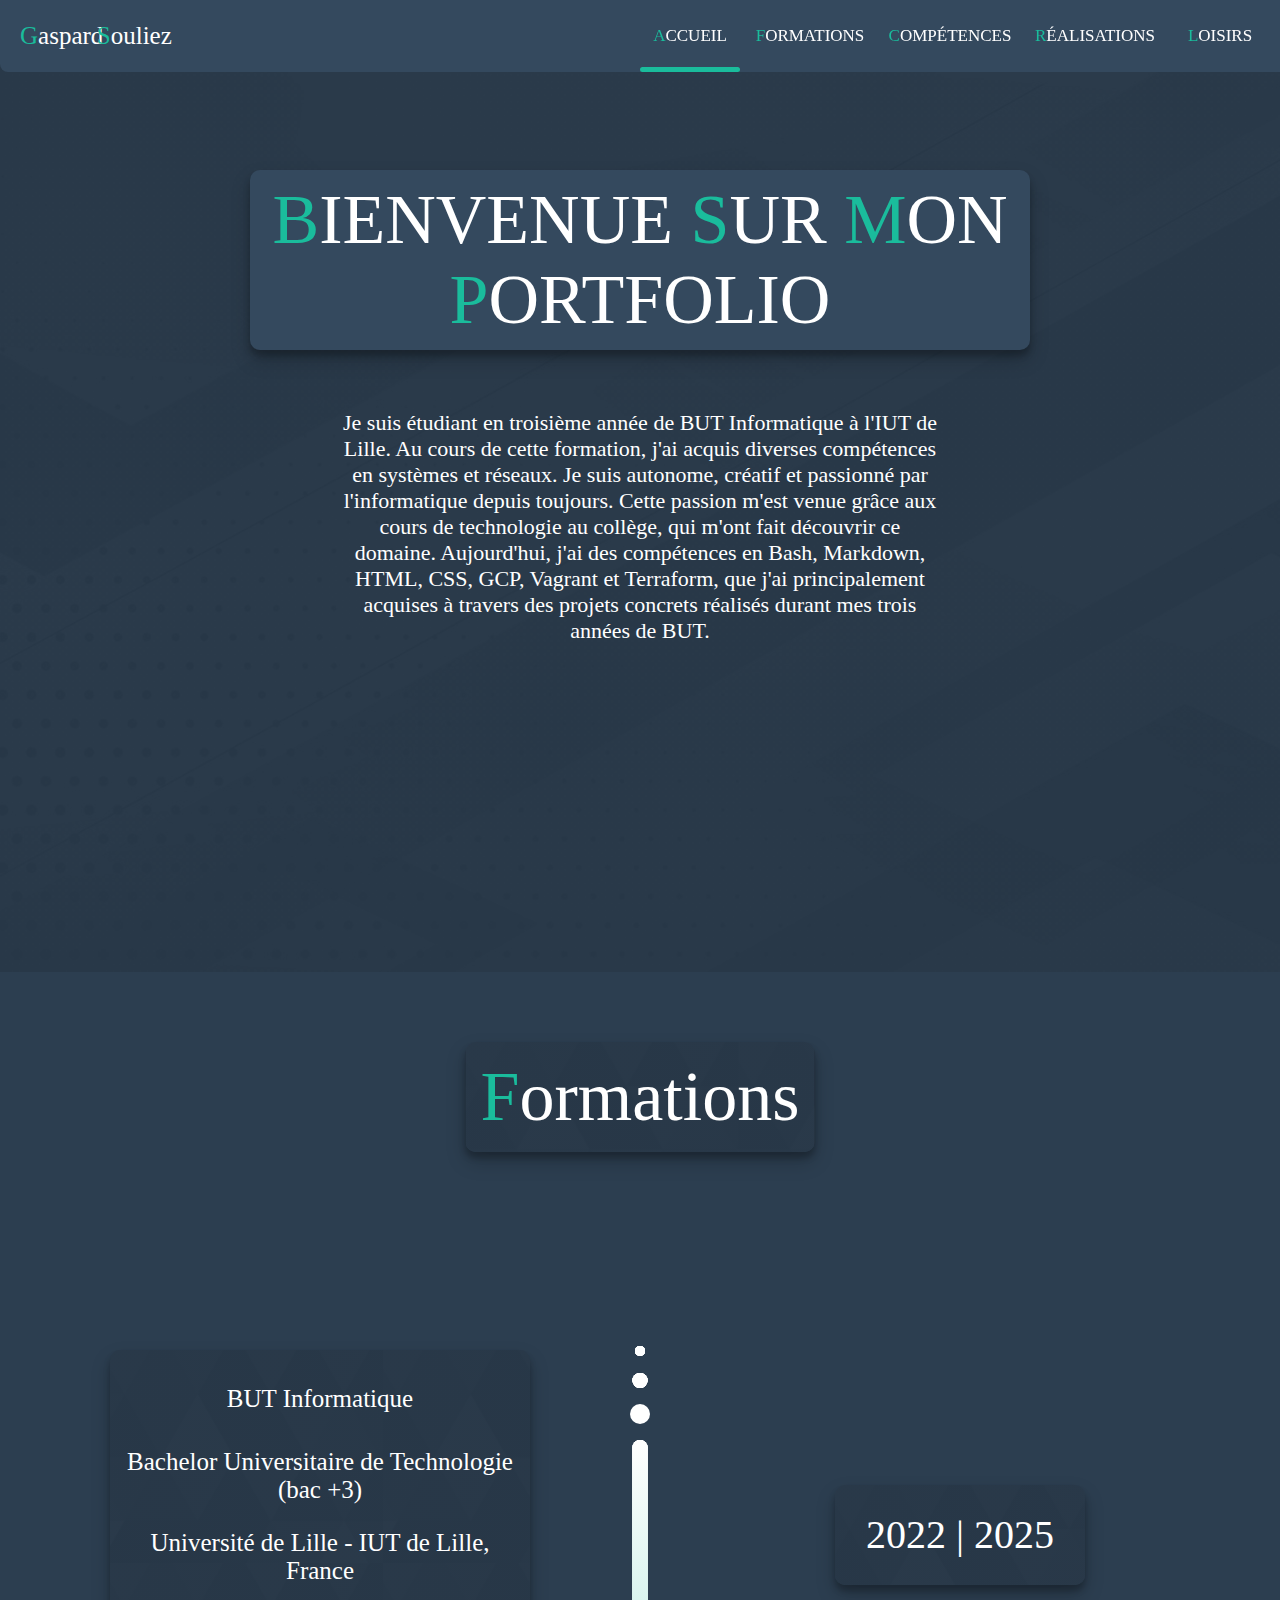
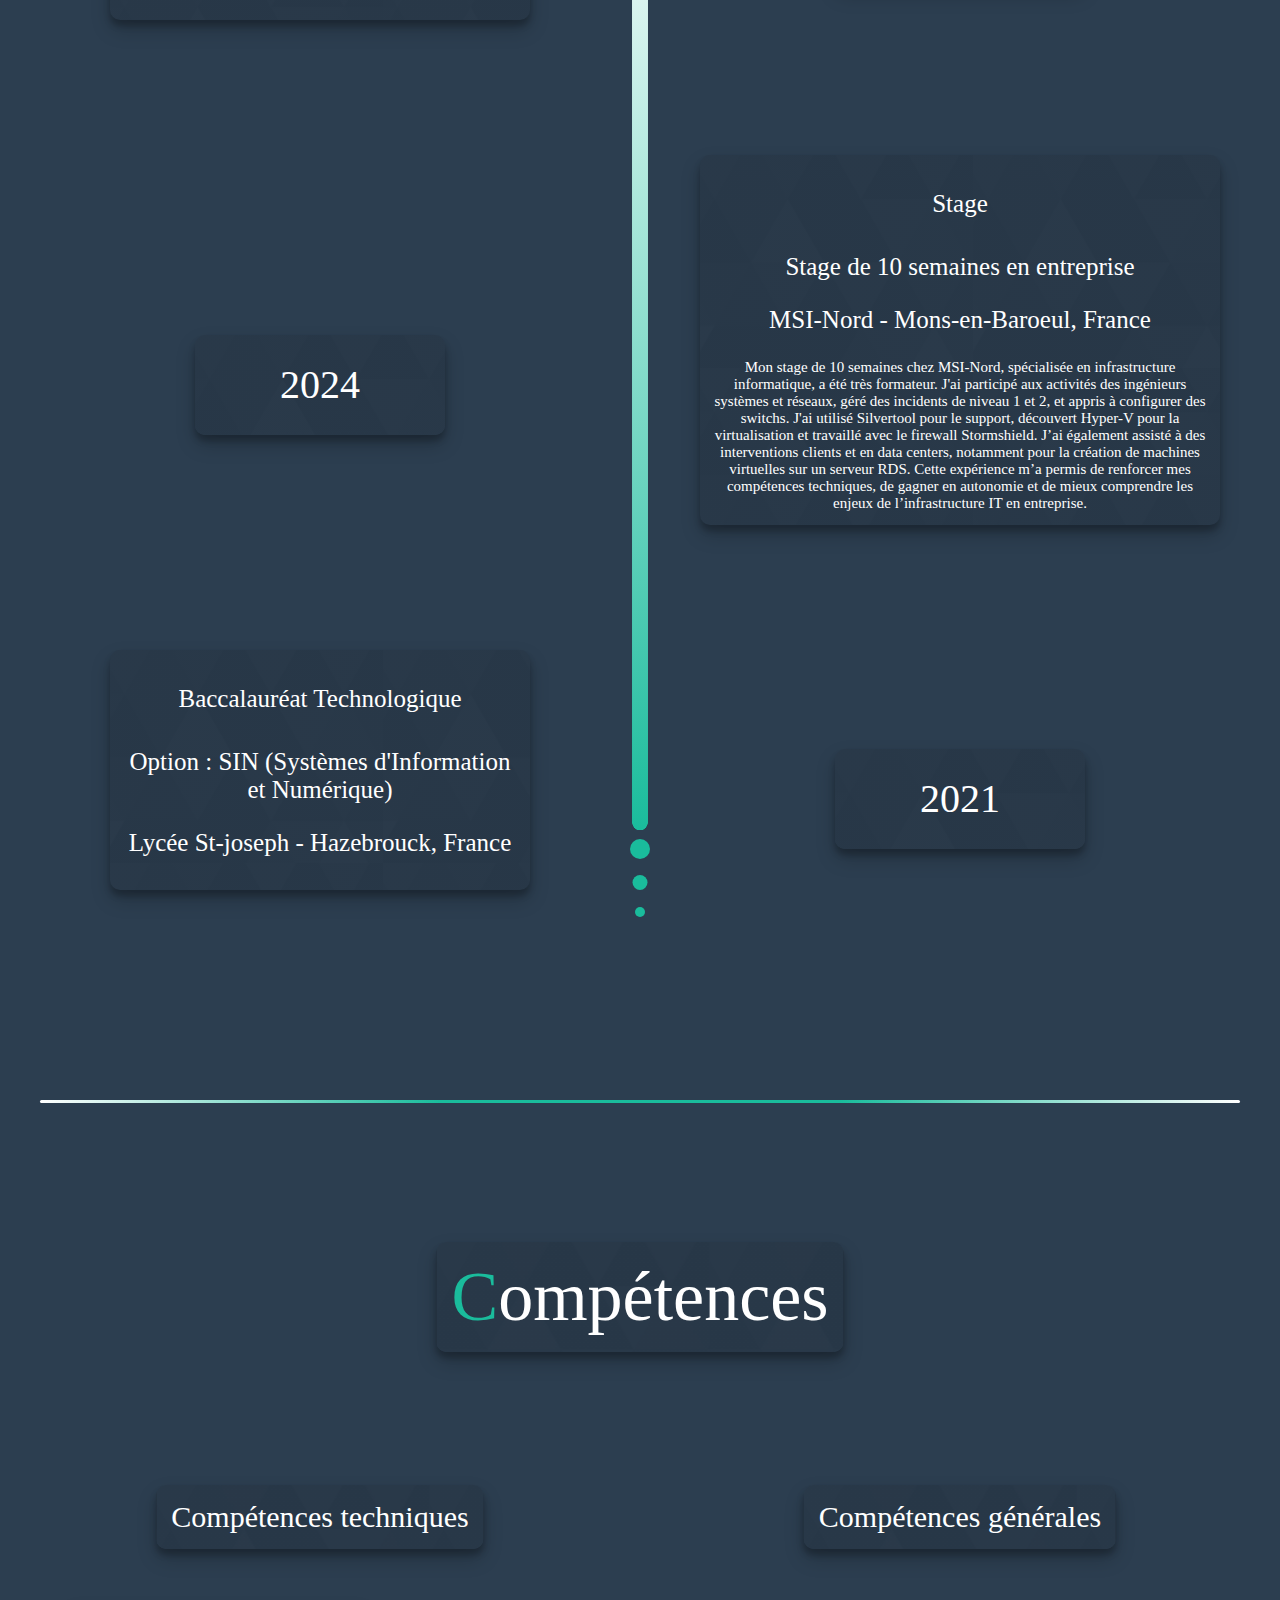
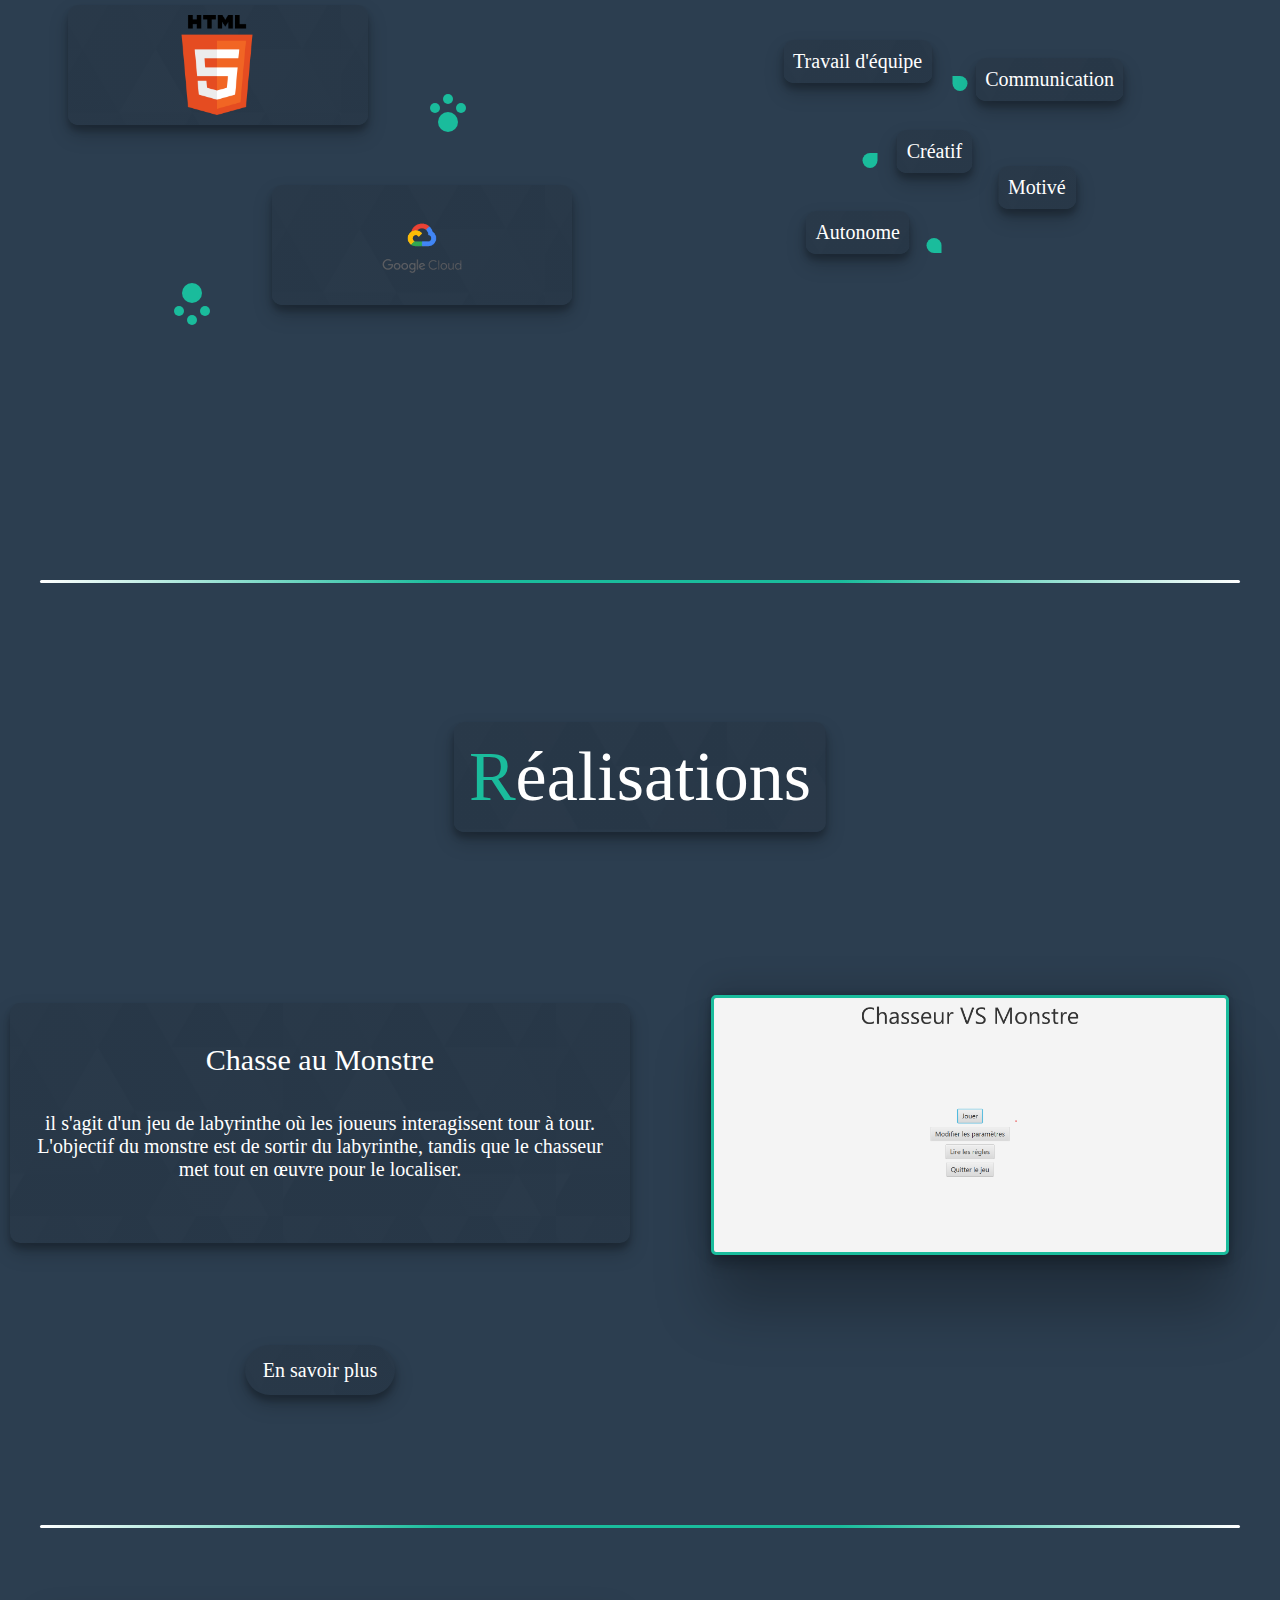
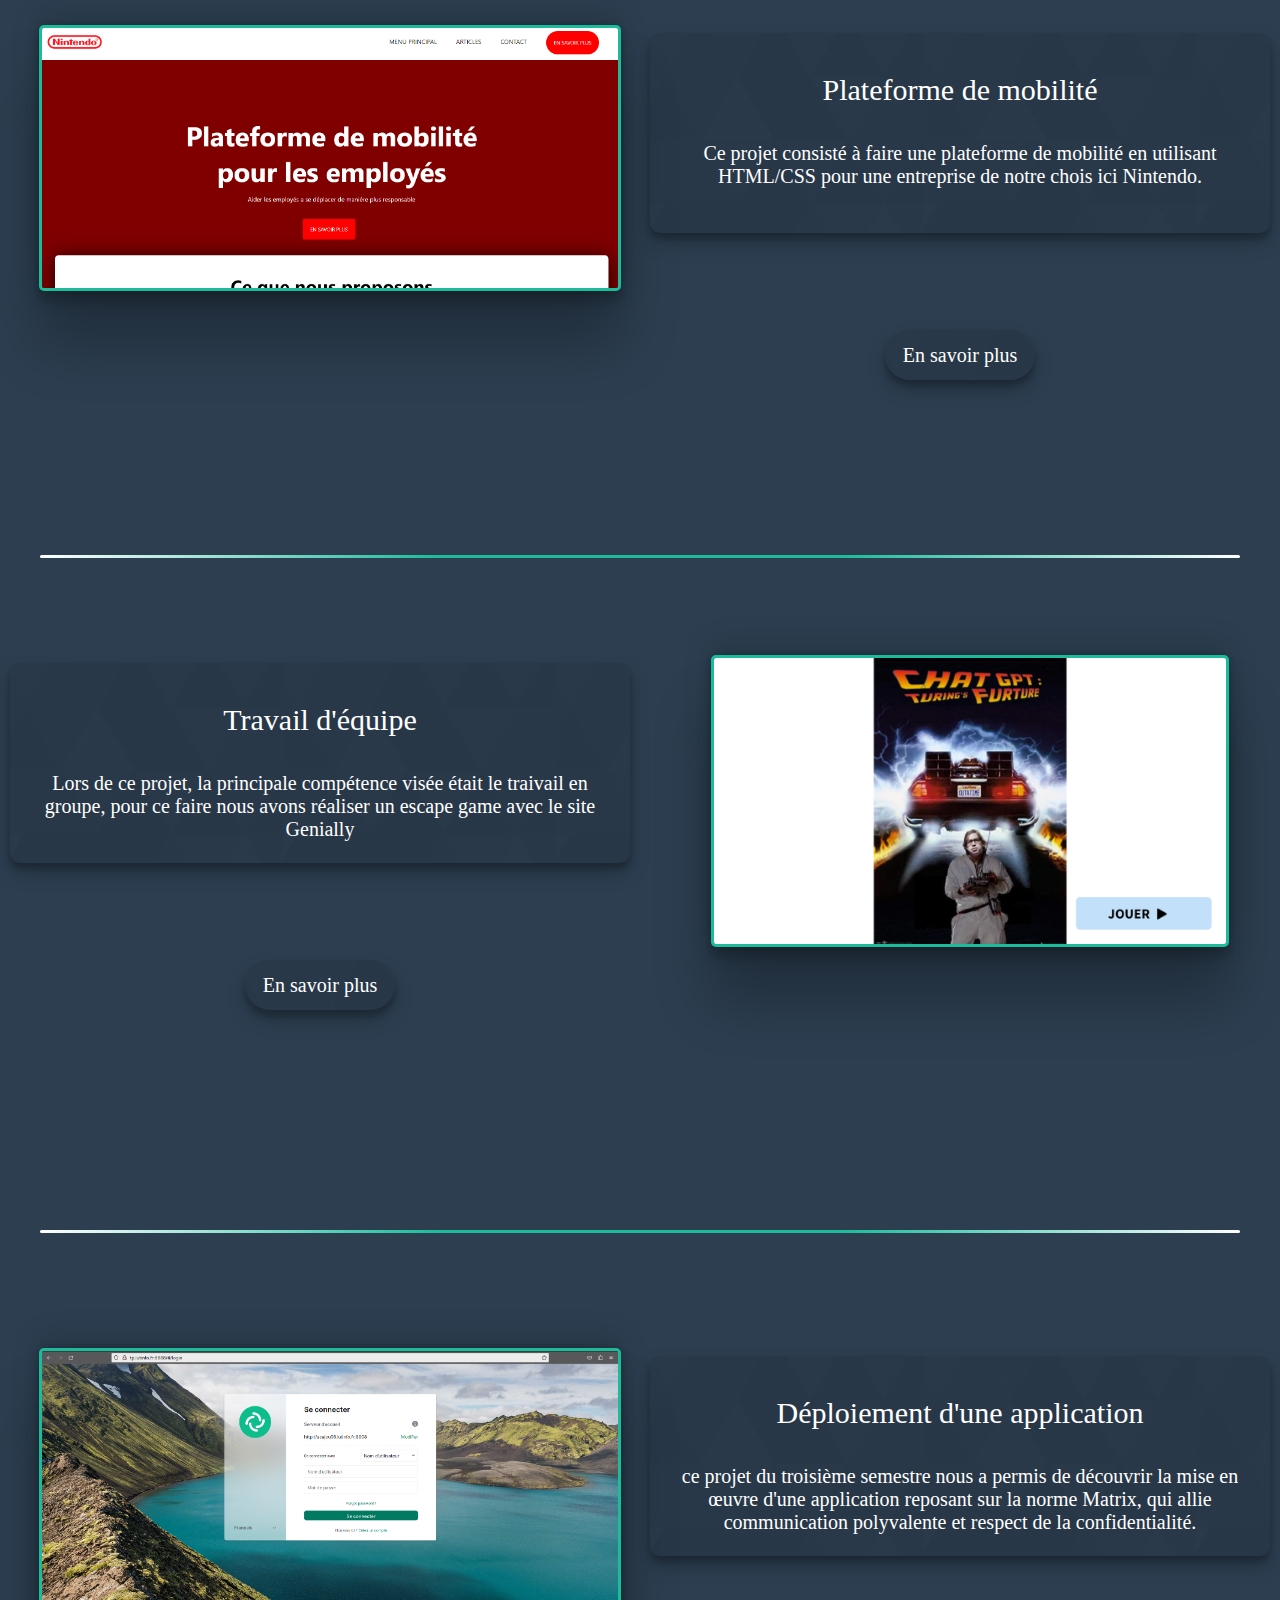
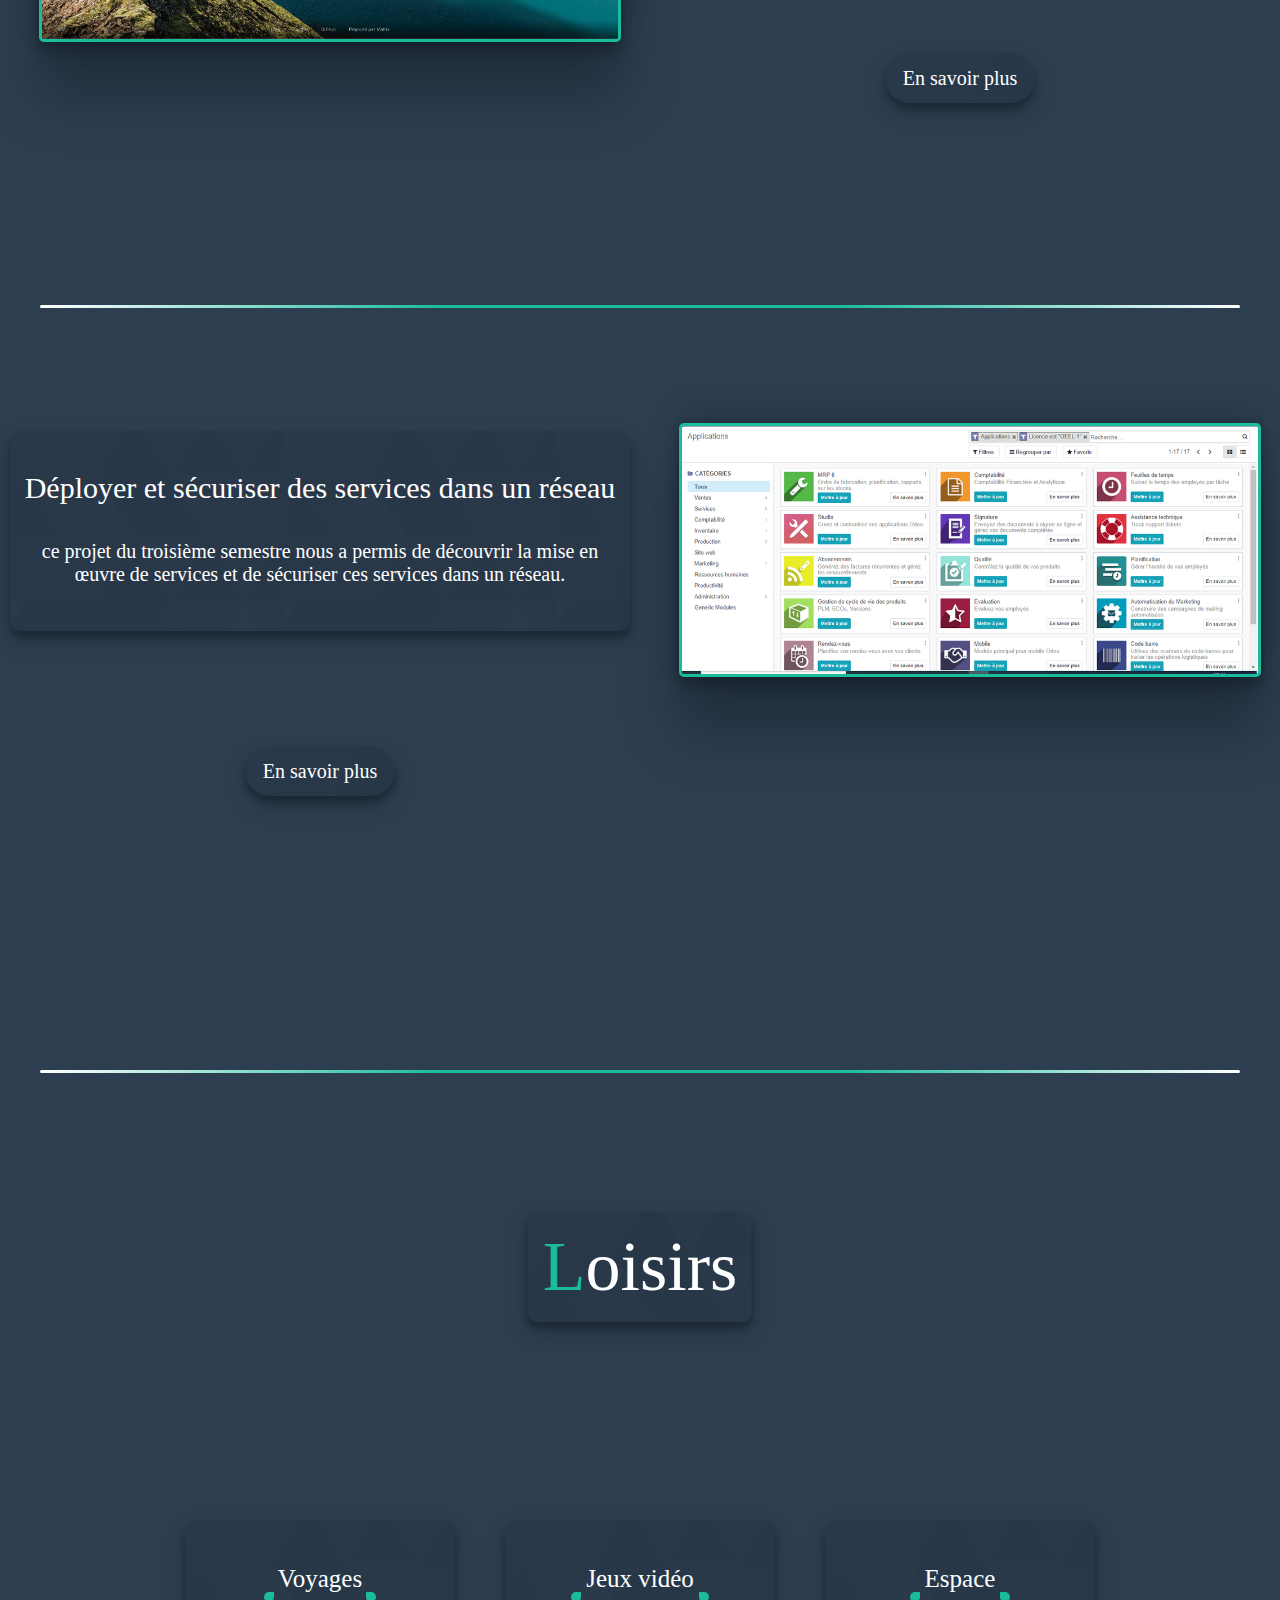
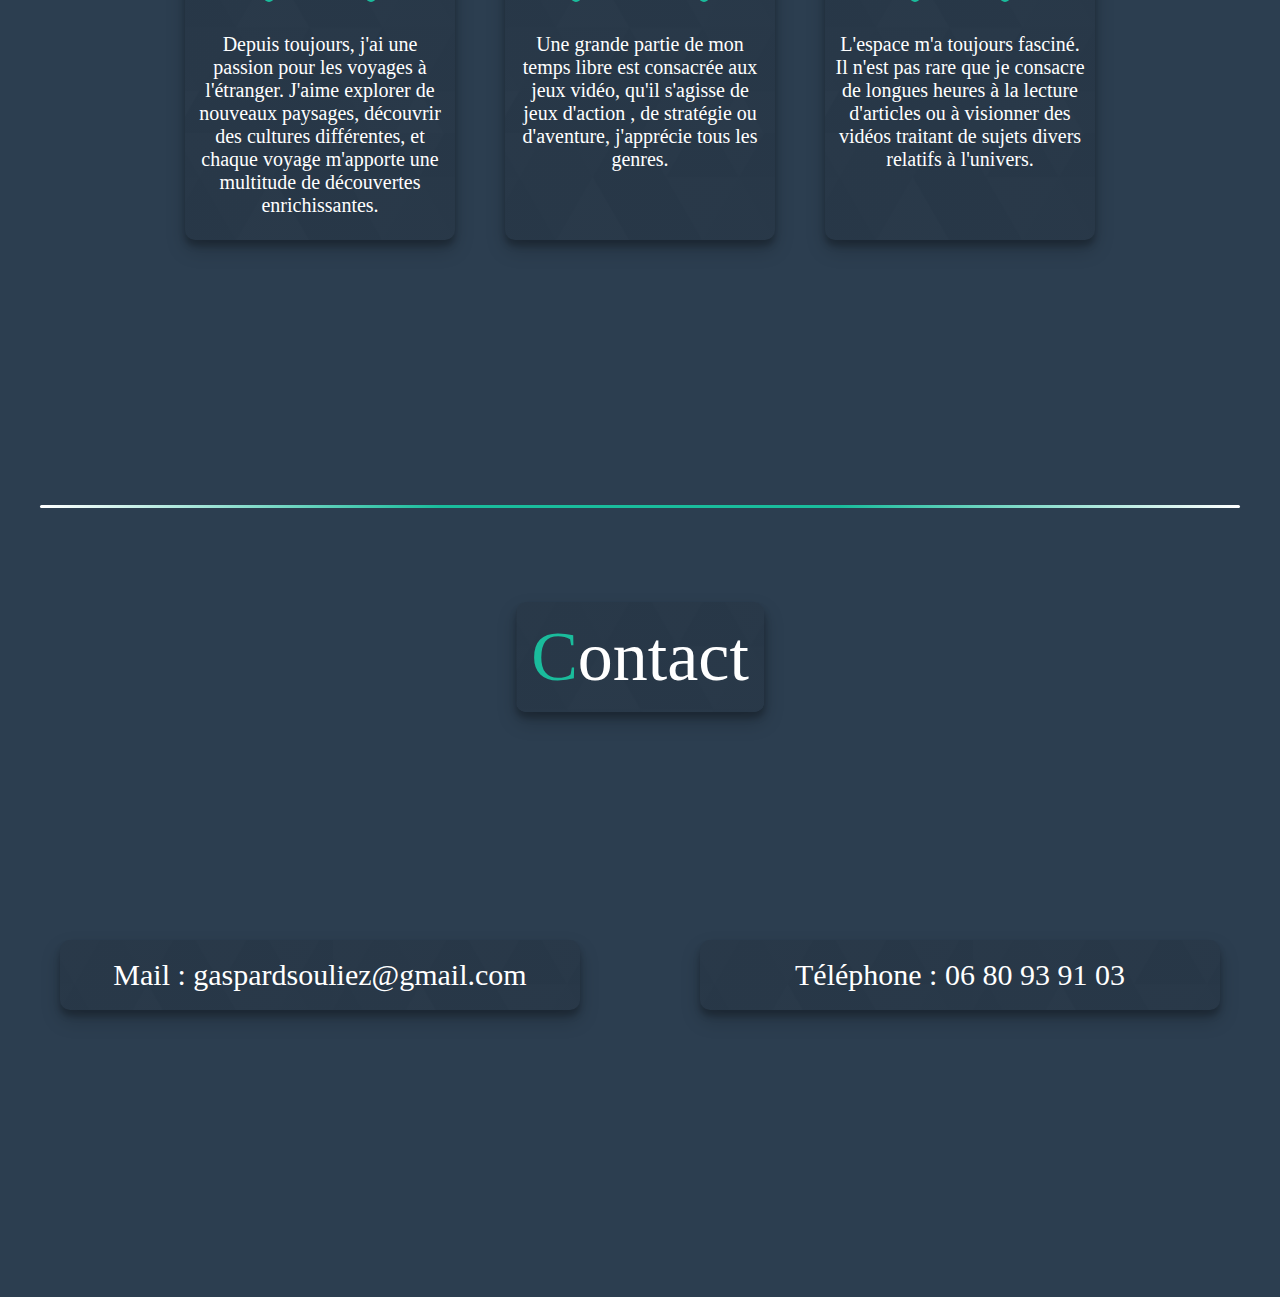
<file: index.html>
<!DOCTYPE html>
<html lang="fr">
<head>
    <meta charset="UTF-8">
    <title>Portfolio | Gaspard Souliez</title>
    <link rel="stylesheet" type="text/css" href="./css/styles.css" title="css"/>
    <script src="./js/scriptsnav.js"></script>
</head>
<body>
    <header>
        <p id="Gaspard">Gaspard</p>
        <p id="Souliez">Souliez</p>
        <nav>
            <a href="#accueil">Accueil</a>
            <a href="#formation">Formations</a>
            <a href="#competences">Compétences</a>
            <a href="#realisation">Réalisations</a>
            <a href="#loisirs">Loisirs</a>
            <a href="#contact">Contact</a>
            <div class="animation start-home"></div>
        </nav>
    </header>
    <div id="accueil" class="accueil">  
        <p class="maj" id="titre">Bienvenue sur mon portfolio</p>
        <p id="desc">Je suis étudiant en troisième année de BUT Informatique à l'IUT de Lille. Au cours de cette formation, j'ai acquis diverses compétences en systèmes et réseaux. Je suis autonome, créatif et passionné par l'informatique depuis toujours. Cette passion m'est venue grâce aux cours de technologie au collège, qui m'ont fait découvrir ce domaine. Aujourd'hui, j'ai des compétences en Bash, Markdown, HTML, CSS, GCP, Vagrant et Terraform, que j'ai principalement acquises à travers des projets concrets réalisés durant mes trois années de BUT.</p>
    </div>
    <div id="formation">
        <P id="titre_formation">Formations</P>
        <div id="point1"></div>
        <div id="point2"></div>
        <div id="point3"></div>
        <div id="point4"></div>
        <div id="point5"></div>
        <div id="point6"></div>
        <div id="ligne"></div>
        <div id="BUT">
            <div id="lignebut"></div>
            <div id="point1"></div>
            <div id="point2"></div>
            <div id="text">
                <p id="butinfo">BUT Informatique</p>
                <p>Bachelor Universitaire de Technologie (bac +3)</p>
                <p>Université de Lille - IUT de Lille, France</p>
            </div>
            <div id="date">
                <p>2022 | 2025</p>
            </div>
        </div>
        <div id="Stage">
            <div id="lignestage"></div>
            <div id="point1"></div>
            <div id="point2"></div>
            <div id="text">
                <p id="stageinfo">Stage</p>
                <p>Stage de 10 semaines en entreprise</p>
                <p>MSI-Nord - Mons-en-Baroeul, France</p>
                <p id="ptrs">Mon stage de 10 semaines chez MSI-Nord, spécialisée en infrastructure informatique, a été très formateur. J'ai participé aux activités des ingénieurs systèmes et réseaux, géré des incidents de niveau 1 et 2, et appris à configurer des switchs. J'ai utilisé Silvertool pour le support, découvert Hyper-V pour la virtualisation et travaillé avec le firewall Stormshield. J’ai également assisté à des interventions clients et en data centers, notamment pour la création de machines virtuelles sur un serveur RDS. Cette expérience m’a permis de renforcer mes compétences techniques, de gagner en autonomie et de mieux comprendre les enjeux de l’infrastructure IT en entreprise.</p>
            </div>
            <div id="date">
                <p>2024</p>
            </div>
        </div>
        <div id="bac">
            <div id="lignebac"></div>
            <div id="point1"></div>
            <div id="point2"></div>
            <div id="text">
                <p id="bacinfo">Baccalauréat Technologique</p>
                <p>Option : SIN (Systèmes d'Information et Numérique)</p>
                <p>Lycée St-joseph - Hazebrouck, France</p>
            </div>
            <div id="date">
                <p>2021</p>
            </div>
        </div>
    </div>
    <div id="sep1">
        <div id="ligne"></div>
        <div id="point1"></div>
        <div id="point2"></div>
    </div>
    <div id="competences">
        <p id="titre_competences">Compétences</p>
        <div id="comp_tec">
            <a href="pluscomptec.html">Compétences techniques</a>
        </div>
        <div id="point1"></div>
        <div id="point2"></div>
        <div id="point3"></div>
        <div id="point4"></div>
        <div id="point5"></div>
        <div id="point6"></div>
        <div id="point7"></div>
        <div id="point8"></div>
        <div class="slider-container slider-1">
            <div class="slider">
                <img src="img/HTML5_logo.png" alt="Logo 1">
                <img src="img/CSS3_logo.png" alt="Logo 2">
                <img src="img/logo_terraform-removebg-preview.png" alt="Logo 3">
                <img src="img/logo_vagrant-removebg-preview.png" alt="Logo 4">
                <img src="img/HTML5_logo.png" alt="Logo 1">
            </div>
        </div>
        <div class="slider-container slider-2">
            <div class="slider">
                <img id="logo_gcp" src="img/logo_gcp-removebg-preview.png" alt="Logo 5">
                <img src="img/Markdown_Logo.png" alt="Logo 6">
                <img src="img/Bash_Logo.png" alt="Logo 7">
                <img src="img/Linux_Logo.png" alt="Logo 8">
                <img src="img/logo_gcp-removebg-preview.png" alt="Logo 5">
            </div>
        </div>
        <p id="comp_gen">Compétences générales</p>
        <div id="list_comp">
            <div id="pointtd"></div>
            <div id="pointcrea"></div>
            <div id="pointauto"></div>
            <p id="td">Travail d'équipe</p>
            <p id="com">Communication</p>
            <p id="crea">Créatif</p>
            <p id="auto">Autonome</p>
            <p id="moti">Motivé</p>
        </div>
    </div>
    <div id="sep2">
        <div id="ligne"></div>
        <div id="point1"></div>
        <div id="point2"></div>
    </div>
    <div id="realisation">
        <p id="titre_real">Réalisations</p>
        <div id="monstre">
            <div id="ligne"></div>
            <div id="point1"></div>
            <div id="point2"></div>
            <div id="text">
                <p id="titre_projet">Chasse au Monstre</p>
                <p> il s'agit d'un jeu de labyrinthe où les joueurs interagissent tour à tour. 
                    L'objectif du monstre est de sortir du labyrinthe, tandis que le chasseur met tout en œuvre pour le localiser. 
                </p>
            </div>
            <img src="img/affiche_projet_chasseur_vs_monstre.png" alt="img jeumonstre">
            <div id="plusMonstre">
                <a href="plusMonstre.html">En savoir plus</a>
            </div>
        </div>
        <div id="sep1"></div>
        <div id="nintendo">
            <div id="ligne"></div>
            <div id="point1"></div>
            <div id="point2"></div>
            <div id="text">
                <p id="titre_projet">Plateforme de mobilité</p>
                <p>Ce projet consisté à faire une plateforme de mobilité en utilisant HTML/CSS 
                    pour une entreprise de notre chois ici Nintendo.</p>
            </div>
            <img src="img/img_site_nintendo.png" alt="img nintendo">
            <div id="plusNintendo">
                <a href="plusNintendo.html">En savoir plus</a>
            </div>
        </div>
        <div id="sep2"></div>
        <div id="equipe">
            <div id="ligne"></div>
            <div id="point1"></div>
            <div id="point2"></div>
            <div id="text">
                <p id="titre_projet">Travail d'équipe</p>
                <p>Lors de ce projet, la principale compétence visée était le traivail en groupe,
                    pour ce faire nous avons réaliser un escape game avec le site Genially</p>
            </div>
            <img src="img/TravailGroupe.png" alt="img jeu">
            <div id="plusTD">
                <a href="plusTD.html">En savoir plus</a>
            </div>
        </div>
        <div id="sep3"></div>
        <div id="appli">
            <div id="ligne"></div>
            <div id="point1"></div>
            <div id="point2"></div>
            <div id="text">
                <p id="titre_projet">Déploiement d'une application</p>
                <p>ce projet du troisième semestre nous a permis de découvrir la mise en œuvre
                    d'une application reposant sur la norme Matrix, qui allie communication
                    polyvalente et respect de la confidentialité.</p>
            </div>
            <img src="img/Connexion Matrix.png" alt="img Matrix">
            <div id="plusAppli">
                <a href="plusAppli.html">En savoir plus</a>
            </div>
        </div>
        <div id="sep4"></div>
        <div id="odoo">
            <div id="ligne"></div>
            <div id="point1"></div>
            <div id="point2"></div>
            <div id="text">
                <p id="titre_projet">Déployer et sécuriser des services dans un réseau</p>
                <p>ce projet du troisième semestre nous a permis de découvrir la mise en œuvre
                    de services et de sécuriser ces services dans un réseau.</p>
            </div>
            <img src="img/odoo.png" alt="img odoo">
            <div id="plusodoo">
                <a href="plusodoo.html">En savoir plus</a>
            </div>
        </div>
    </div>
    <div id="sep3">
        <div id="ligne"></div>
        <div id="point1"></div>
        <div id="point2"></div>
    </div>
    <div id="loisirs">
        <p id="titre_loisir">Loisirs</p>
        <div id="voyage">
            <p id="titre_voyage">Voyages</p>
            <p>Depuis toujours, j'ai une passion pour les voyages à l'étranger. J'aime explorer de nouveaux paysages, 
                découvrir des cultures différentes, et chaque voyage m'apporte une multitude de découvertes enrichissantes. </p>
        </div>
        <div id="jeux">
            <p id="titre_jeu">Jeux vidéo</p>
            <p>Une grande partie de mon temps libre est consacrée aux jeux vidéo, qu'il s'agisse de jeux d'action
                , de stratégie ou d'aventure, j'apprécie tous les genres.</p>     
        </div>
        <div id="espace">
            <p id="titre_espace">Espace</p>
            <p>L'espace m'a toujours fasciné. Il n'est pas rare que je consacre de longues heures à la lecture
                d'articles ou à visionner des vidéos traitant de sujets divers relatifs à l'univers.</p>       
        </div>
        <div id="po">
            <div id="point1"></div>
            <div id="point2"></div> 
            <div id="point3"></div>
            <div id="point4"></div> 
            <div id="point5"></div>
            <div id="point6"></div> 
        </div>
    </div>
    <div id="sep4">
        <div id="ligne"></div>
        <div id="point1"></div>
        <div id="point2"></div>
    </div>
    <div id="contact">
        <p id="titre_contact">Contact</p>
        <p id="mail">Mail : gaspardsouliez@gmail.com</p>
        <p id="tel">Téléphone : 06 80 93 91 03</p>
    </div>
    <script src="./js/script.js"></script>
</body>
</html>
</file>
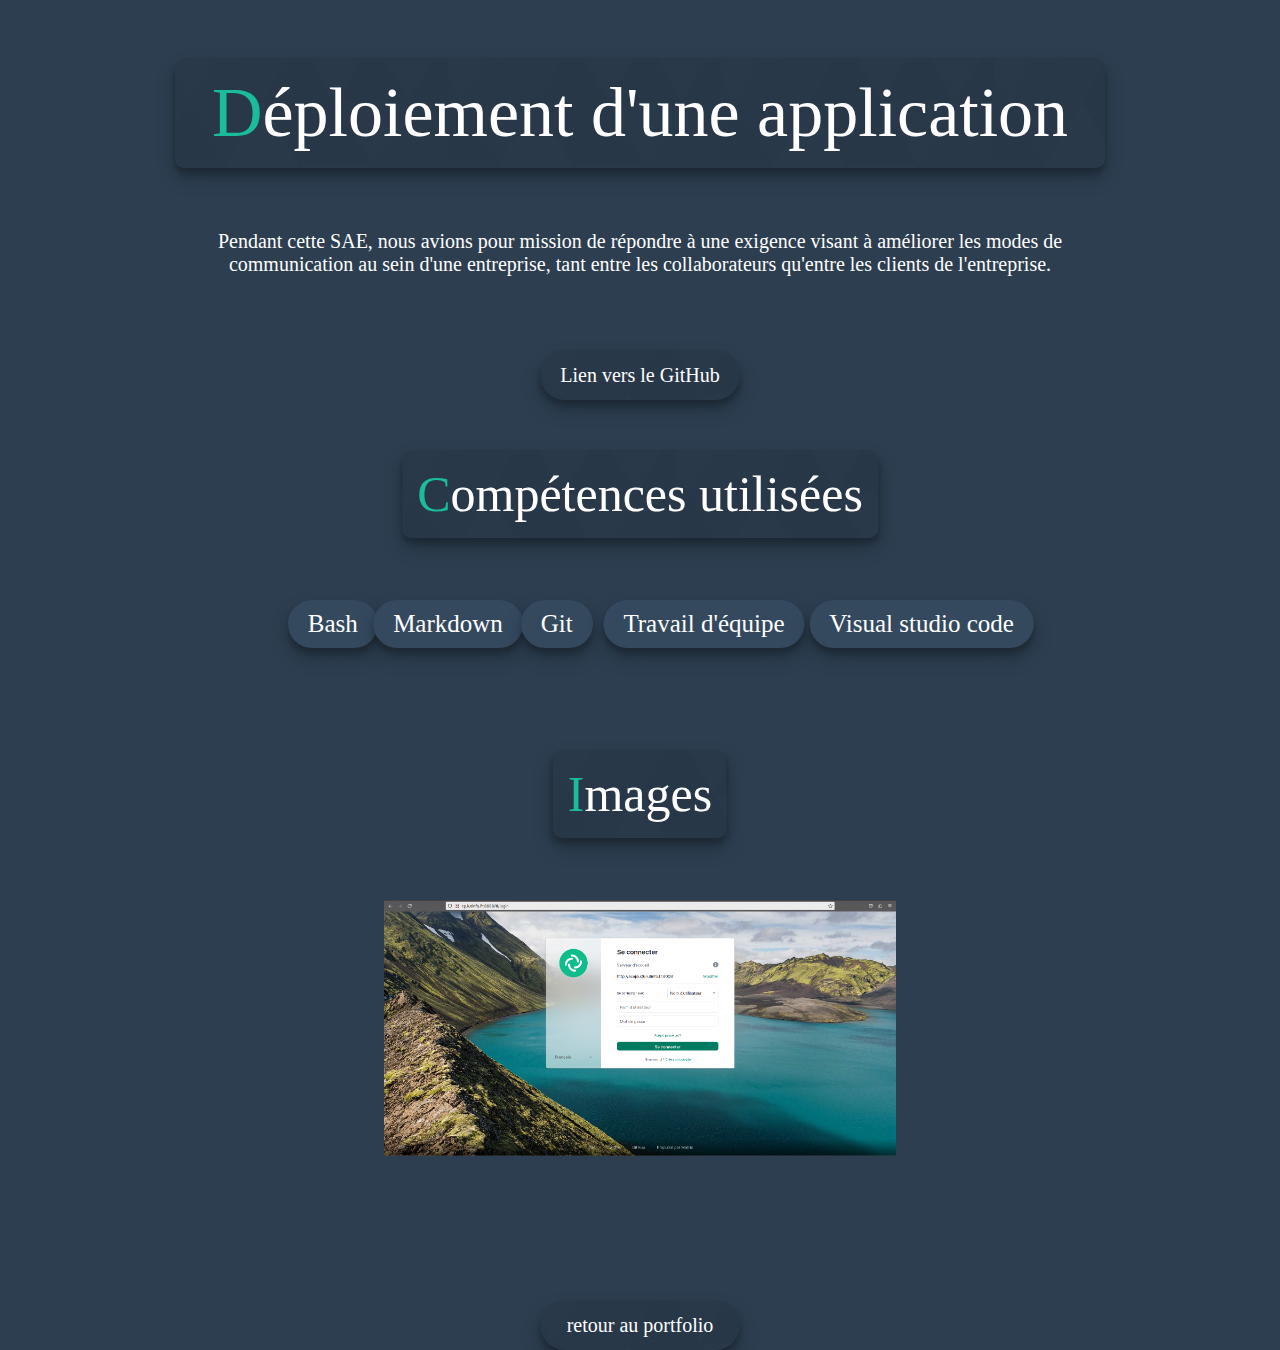
<file: plusAppli.html>
<!DOCTYPE html>
<html lang="fr">
<head>
    <meta charset="UTF-8">
    <title>Portfolio | Gaspard Souliez</title>
    <link rel="stylesheet" type="text/css" href="./css/stylesAppli.css" title="css"/>
    <script src="./js/scriptsnav.js"></script>
</head>
<body>
    <div id="pres">
    <p id="titre">Déploiement d'une application</p>
    <p id="text1">
        Pendant cette SAE, nous avions pour mission de répondre à une exigence visant à améliorer
        les modes de communication au sein d'une entreprise, tant entre les collaborateurs qu'entre les clients de l'entreprise.</p>
    </div>
    <div id="gitlien">
        <a href="https://github.com/Gaspard-Souliez/Deploiement-d-une-application" target="_blank">Lien vers le GitHub</a>
    </div>
    <div id="comp">
        <p id="titre_comp">Compétences utilisées</p>
        <p id="Java">Bash</p>
        <p id="JavaFx">Markdown</p>
        <p id="git">Git</p>
        <p id="td">Travail d'équipe</p>
        <p id="vs">Visual studio code</p>
    </div>
    <div id="img">
        <p id="titre_img">Images</p>
        <img id="i1" src="img/Connexion Matrix.png" alt="">
    </div>
    <div id="retour">
    <a href="index.html#monstre">retour au portfolio</a>
    </div>
</body>
</html>
</file>
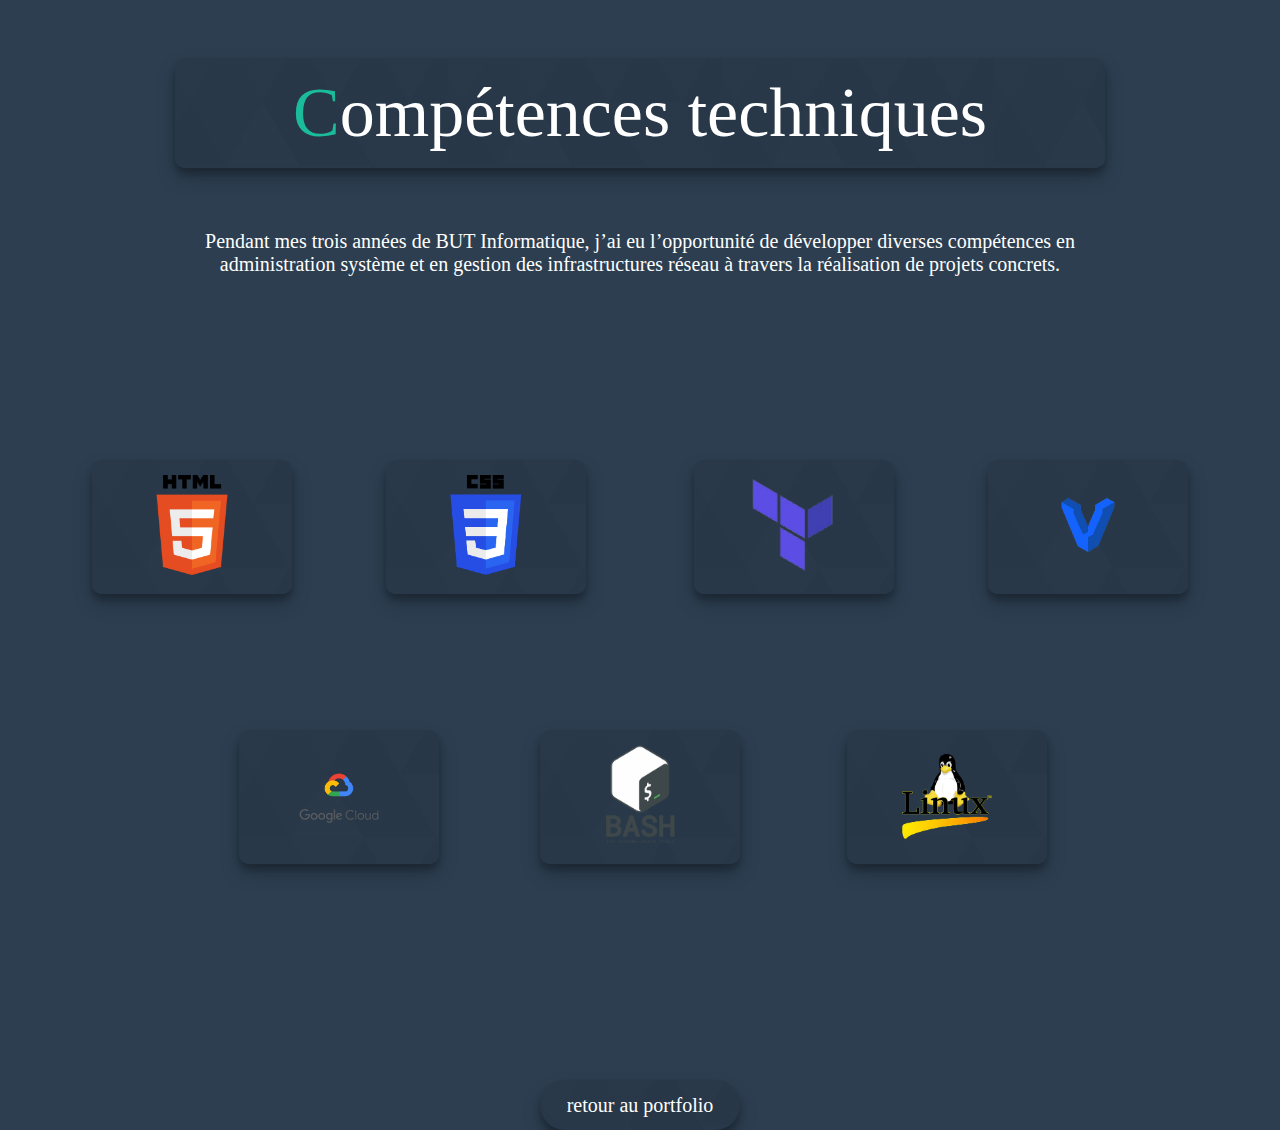
<file: pluscomptec.html>
<!DOCTYPE html>
<html lang="fr">
<head>
    <meta charset="UTF-8">
    <title>Portfolio | Gaspard Souliez</title>
    <link rel="stylesheet" type="text/css" href="./css/stylesComp.css" title="css"/>
    <script src="./js/scriptsnav.js"></script>
</head>
<body>
    <div id="pres">
    <p id="titre">Compétences techniques</p>
    <p id="text1">
        Pendant mes trois années de BUT Informatique, j’ai eu l’opportunité de développer diverses 
        compétences en administration système et en gestion des infrastructures réseau à travers la 
        réalisation de projets concrets.</p>
    </div>
    <div id="comp1">
        <a class="button" href="#popup1"><img src="img/HTML5_logo.png" alt="Logo 1"></a>
    </div>
    <div id="popup1" class="overlay">
        <div class="popup">
            <h2>HTML</h2>
            <a class="close" href="#">&times;</a>
            <div class="content">
                J'ai eu l'occasion d'apprendre et d'utiliser HTML au cours de plusieurs projets durant mes trois années de BUT, notamment pour réaliser ce portfolio.
            </div>
        </div>
    </div>
    <div>

    </div>
    <div id="comp2">
        <a class="button" href="#popup2"><img src="img/CSS3_logo.png" alt="Logo 1"></a>
    </div>
    <div id="popup2" class="overlay">
        <div class="popup">
            <h2>CSS</h2>
            <a class="close" href="#">&times;</a>
            <div class="content">
                J'ai également appris et utilisé CSS dans le cadre de divers projets tout au long de mon BUT, en particulier pour concevoir ce portfolio.
            </div>
        </div>
    </div>
    <div id="comp3">
        <a class="button" href="#popup3"><img src="img/logo_terraform-removebg-preview.png" alt="Logo 1"></a>
    </div>
    <div id="popup3" class="overlay">
        <div class="popup">
            <h2>Terraform</h2>
            <a class="close" href="#">&times;</a>
            <div class="content">
                Lors de ma dernière année de BUT, j'ai découvert Terraform, principalement à travers des travaux pratiques. Je l'ai notamment utilisé pour déployer des machines virtuelles et configurer des réseaux sur différents cloud, comme GCP.
            </div>
        </div>
    </div>
    <div id="comp4">
        <a class="button" href="#popup4"><img src="img/logo_vagrant-removebg-preview.png" alt="Logo 1"></a>
    </div>
    <div id="popup4" class="overlay">
        <div class="popup">
            <h2>Vagrant</h2>
            <a class="close" href="#">&times;</a>
            <div class="content">
                J'ai beaucoup utilisé Vagrant pendant mes trois années de BUT, principalement dans le cadre de projets visant à déployer divers services. En particulier, j'ai eu recours à Vagrant lors d'un projet majeur dont l'objectif était de mettre en place une infrastructure d’entreprise pour quatre organisations distinctes. Vous trouverez plus de détails à ce sujet dans la section "Réalisations" de mon portfolio.
            </div>
        </div>
    </div>
    <div id="comp5">
        <a class="button" href="#popup5"><img src="img/logo_gcp-removebg-preview.png" alt="Logo 1"></a>
    </div>
    <div id="popup5" class="overlay">
        <div class="popup">
            <h2>GCP</h2>
            <a class="close" href="#">&times;</a>
            <div class="content">
                J'ai acquis les bases de GCP lors de travaux pratiques. Bien que mes connaissances dans ce domaine restent limitées, je maîtrise les fondamentaux.
            </div>
        </div>
    </div>
    <div id="comp6">
        <a class="button" href="#popup6"><img src="img/Bash_Logo.png" alt="Logo 1"></a>
    </div>
    <div id="popup6" class="overlay">
        <div class="popup">
            <h2>Bash</h2>
            <a class="close" href="#">&times;</a>
            <div class="content">
                Tout au long de mon BUT, j'ai utilisé Bash de manière intensive pour automatiser diverses tâches. Aujourd'hui, je le maîtrise assez bien.
            </div>
        </div>
    </div>
    <div id="comp7">
        <a class="button" href="#popup7"><img src="img/Linux_Logo.png" alt="Logo 1"></a>
    </div>
    <div id="popup7" class="overlay">
        <div class="popup">
            <h2>Linux</h2>
            <a class="close" href="#">&times;</a>
            <div class="content">
                Enfin, notre formation étant exclusivement dispensée sous Linux, j'ai développé une solide expertise dans son utilisation et son administration.
            </div>
        </div>
    </div>
    <div id="retour">
        <a href="index.html#competences">retour au portfolio</a>
    </div>
</body>
</html>
</file>
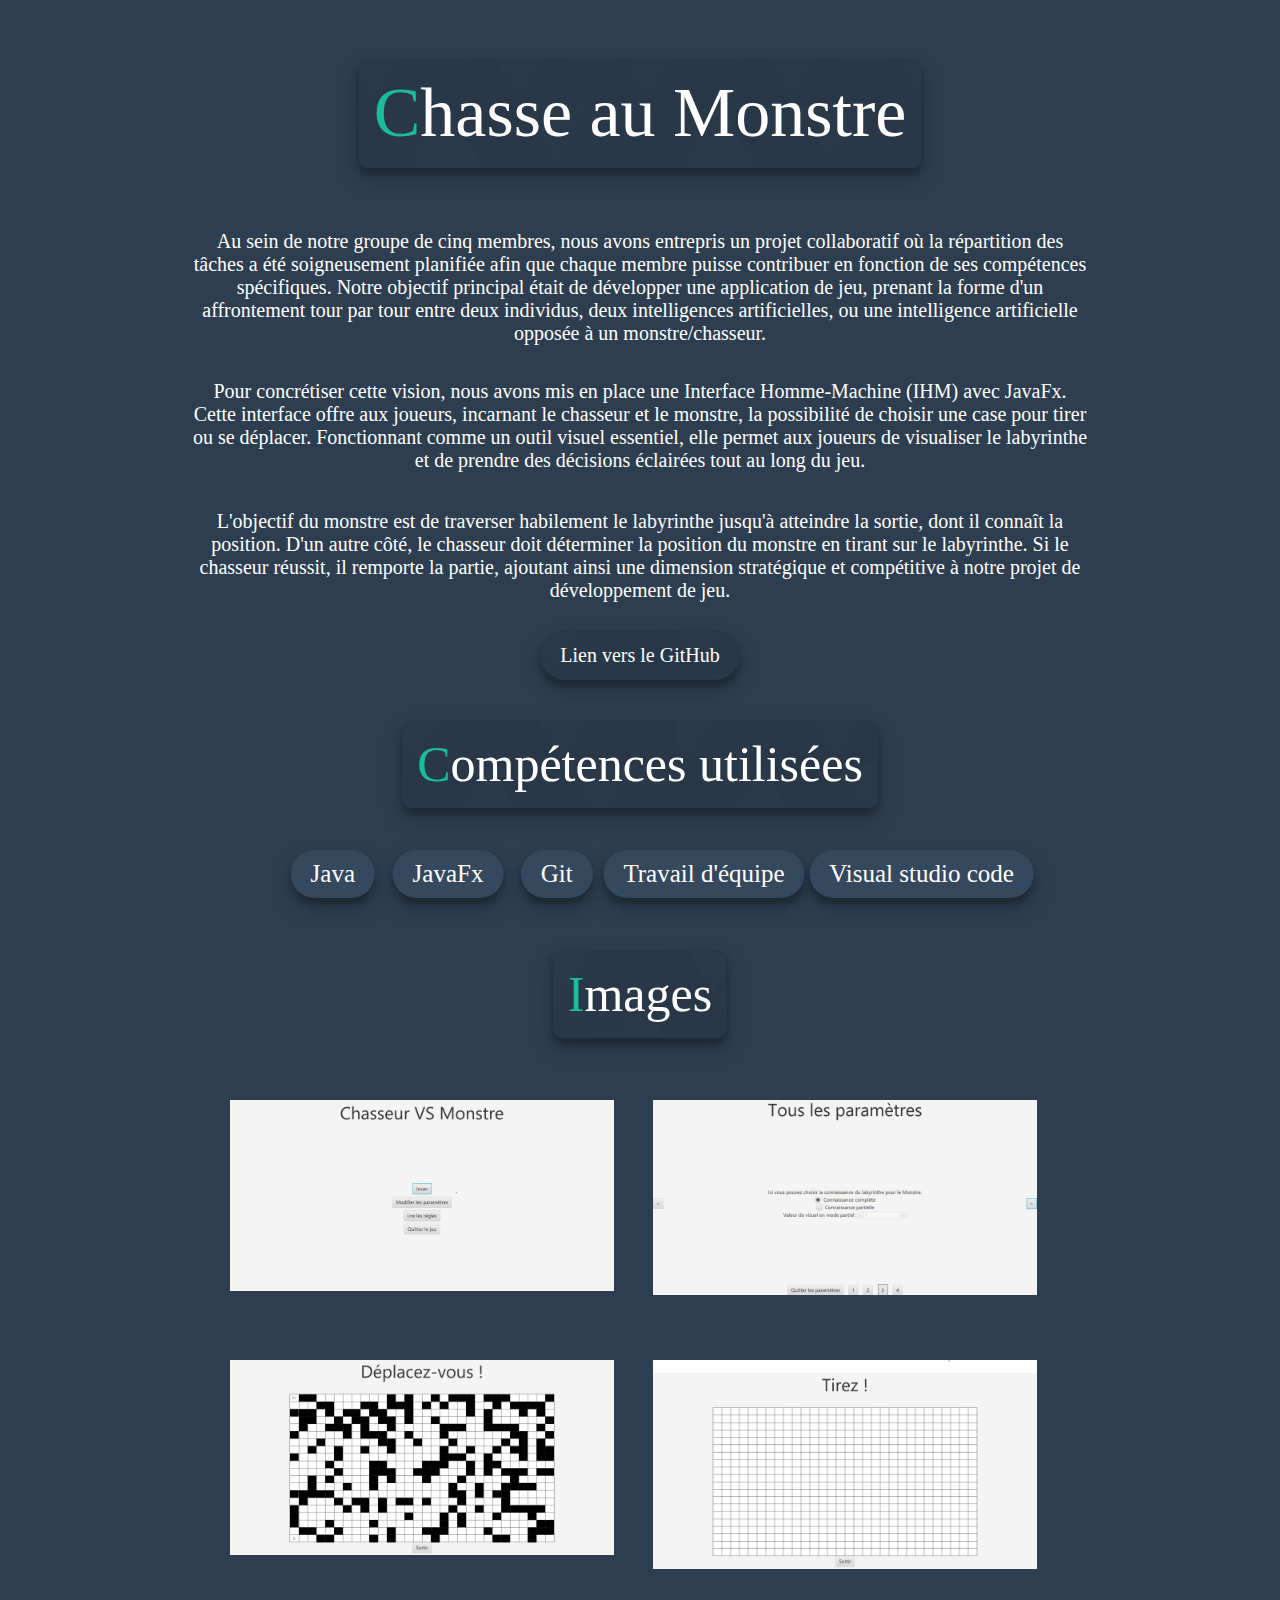
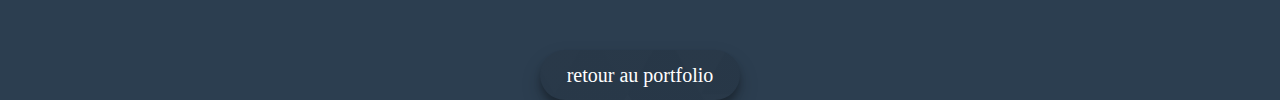
<file: plusMonstre.html>
<!DOCTYPE html>
<html lang="fr">
<head>
    <meta charset="UTF-8">
    <title>Portfolio | Gaspard Souliez</title>
    <link rel="stylesheet" type="text/css" href="./css/stylesMonstre.css" title="css"/>
    <script src="./js/scriptsnav.js"></script>
</head>
<body>
    <div id="pres">
    <p id="titre">Chasse au Monstre</p>
    <p id="text1">
        Au sein de notre groupe de cinq membres, nous avons entrepris un projet collaboratif
        où la répartition des tâches a été soigneusement planifiée afin que chaque membre puisse
        contribuer en fonction de ses compétences spécifiques. Notre objectif principal était de développer
        une application de jeu, prenant la forme d'un affrontement tour par tour entre deux individus, deux
        intelligences artificielles, ou une intelligence artificielle opposée à un monstre/chasseur.</p>

    <p id="text2">Pour concrétiser cette vision, nous avons mis en place une Interface Homme-Machine (IHM) avec JavaFx.
        Cette interface offre aux joueurs, incarnant le chasseur et le monstre, la possibilité de choisir une case pour
        tirer ou se déplacer. Fonctionnant comme un outil visuel essentiel, elle permet aux joueurs de visualiser
        le labyrinthe et de prendre des décisions éclairées tout au long du jeu.</p>

    <p id="text3">L'objectif du monstre est de traverser habilement le labyrinthe jusqu'à atteindre la sortie,
        dont il connaît la position. D'un autre côté, le chasseur doit déterminer la position du monstre en tirant
        sur le labyrinthe. Si le chasseur réussit, il remporte la partie, ajoutant ainsi une dimension stratégique
        et compétitive à notre projet de développement de jeu.</p>
    </div>
    <div id="gitlien">
        <a href="https://github.com/Gaspard-Souliez/chasse_au_monstre" target="_blank">Lien vers le GitHub</a>
    </div>
    <div id="comp">
        <p id="titre">Compétences utilisées</p>
        <p id="Java">Java</p>
        <p id="JavaFx">JavaFx</p>
        <p id="git">Git</p>
        <p id="td">Travail d'équipe</p>
        <p id="vs">Visual studio code</p>
    </div>
    <div id="img">
        <p id="titre">Images</p>
        <img id="i1" src="img/affiche_projet_chasseur_vs_monstre (1).png" alt="">
        <img id="i2" src="img/Reglage.png" alt="">
        <img id="i3" src="img/VueMonster.png" alt="">
        <img id="i4" src="img/VuChasseur.png" alt="">
    </div>
    <div id="retour">
    <a href="index.html#monstre">retour au portfolio</a>
    </div>
</body>
</html>
</file>
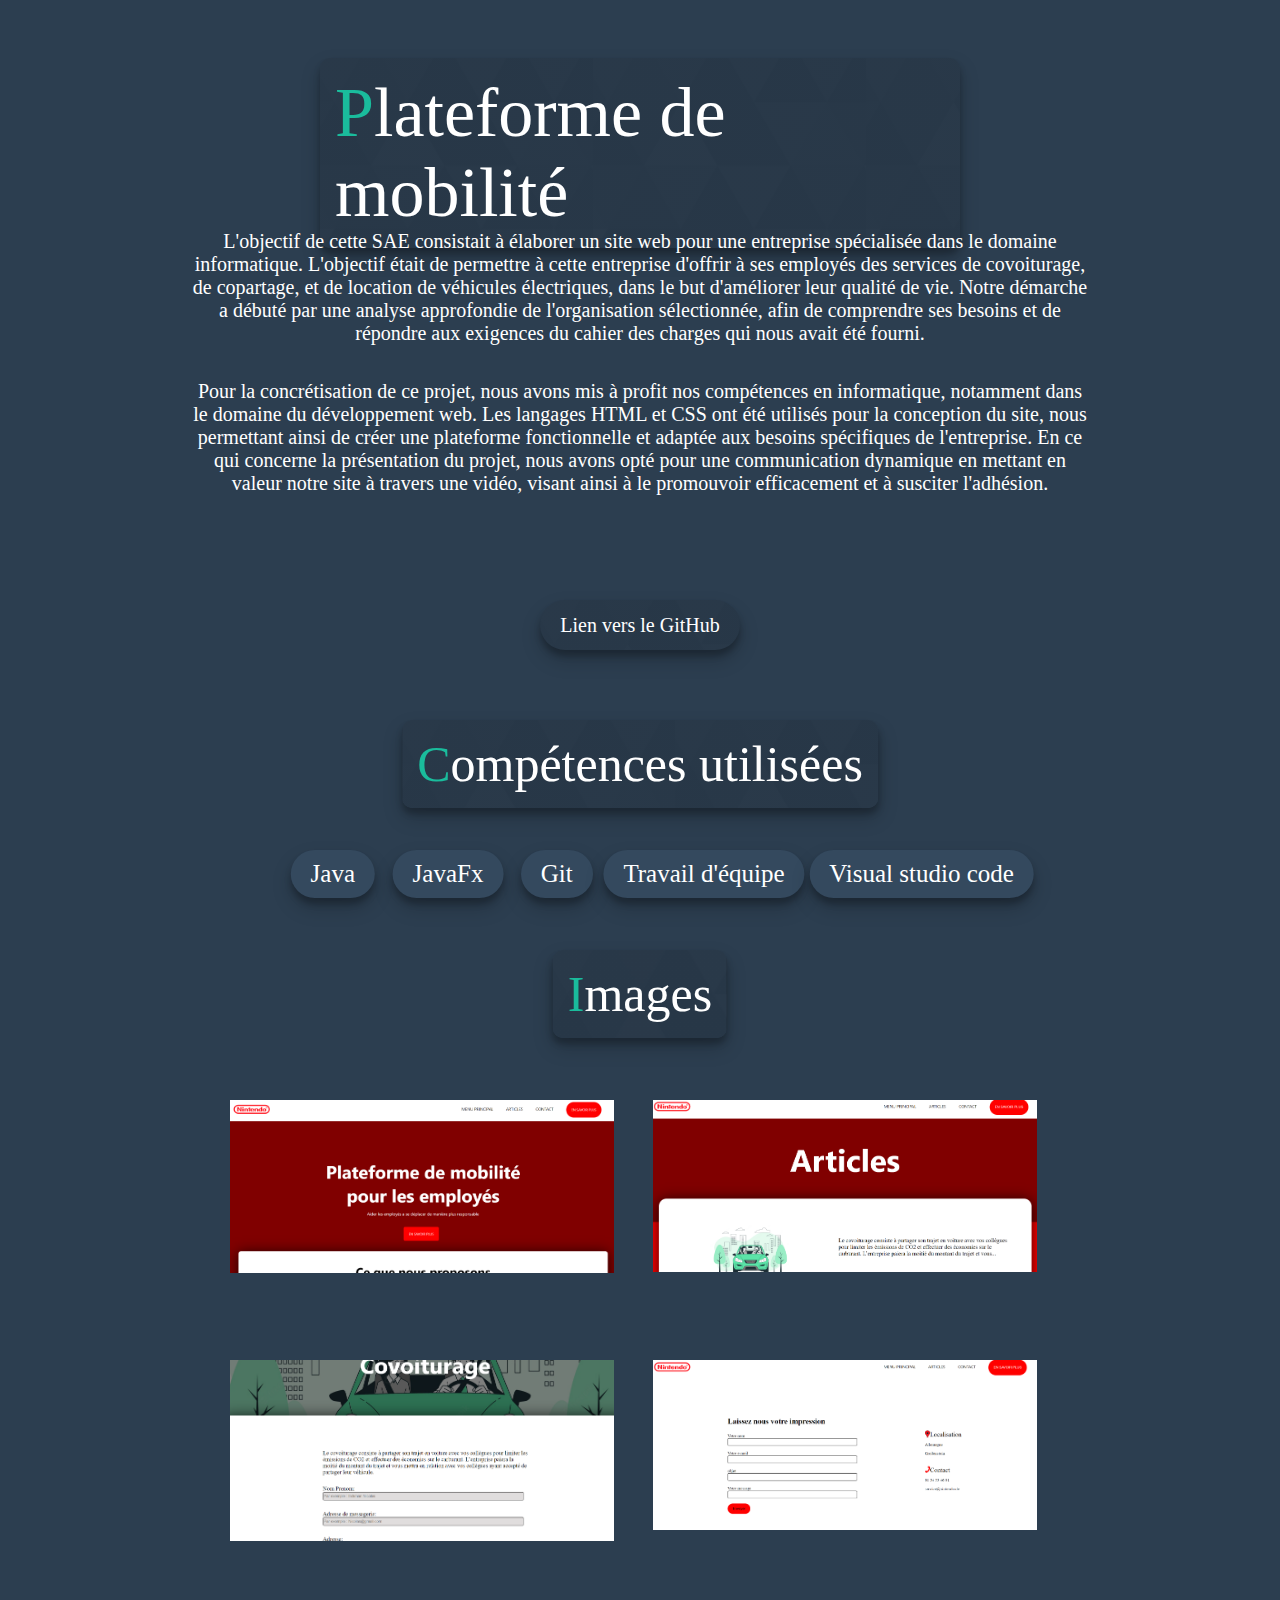
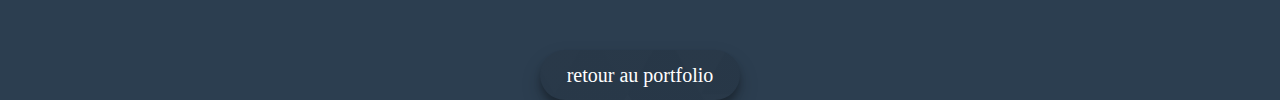
<file: plusNintendo.html>
<!DOCTYPE html>
<html lang="fr">
<head>
    <meta charset="UTF-8">
    <title>Portfolio | Gaspard Souliez</title>
    <link rel="stylesheet" type="text/css" href="./css/stylesNintendo.css" title="css"/>
    <script src="./js/scriptsnav.js"></script>
</head>
<body>
    <div id="pres">
    <p id="titre">Plateforme de mobilité</p>
    <p id="text1">
        L'objectif de cette SAE consistait à élaborer un site web pour une entreprise spécialisée dans le domaine informatique.
        L'objectif était de permettre à cette entreprise d'offrir à ses employés des services de covoiturage, de copartage,
        et de location de véhicules électriques, dans le but d'améliorer leur qualité de vie. Notre démarche a débuté par une
        analyse approfondie de l'organisation sélectionnée, afin de comprendre ses besoins et de répondre aux exigences du cahier
        des charges qui nous avait été fourni.</p>

    <p id="text2">Pour la concrétisation de ce projet, nous avons mis à profit nos compétences en informatique,
        notamment dans le domaine du développement web. Les langages HTML et CSS ont été utilisés pour la conception du site,
        nous permettant ainsi de créer une plateforme fonctionnelle et adaptée aux besoins spécifiques de l'entreprise. 
        En ce qui concerne la présentation du projet, nous avons opté pour une communication dynamique en mettant en valeur
        notre site à travers une vidéo, visant ainsi à le promouvoir efficacement et à susciter l'adhésion.</p>

    </div>
    <div id="gitlien">
        <a href="https://github.com/Gaspard-Souliez/site_nintendo" target="_blank">Lien vers le GitHub</a>
    </div>
    <div id="comp">
        <p id="titre">Compétences utilisées</p>
        <p id="Java">Java</p>
        <p id="JavaFx">JavaFx</p>
        <p id="git">Git</p>
        <p id="td">Travail d'équipe</p>
        <p id="vs">Visual studio code</p>
    </div>
    <div id="img">
        <p id="titre">Images</p>
        <img id="i1" src="img/img_site_nintendo.png" alt="">
        <img id="i2" src="img/article.png" alt="">
        <img id="i3" src="img/covoit.png" alt="">
        <img id="i4" src="img/contact.png" alt="">
    </div>
    <div id="retour">
    <a href="index.html#nintendo">retour au portfolio</a>
    </div>
</body>
</html>
</file>
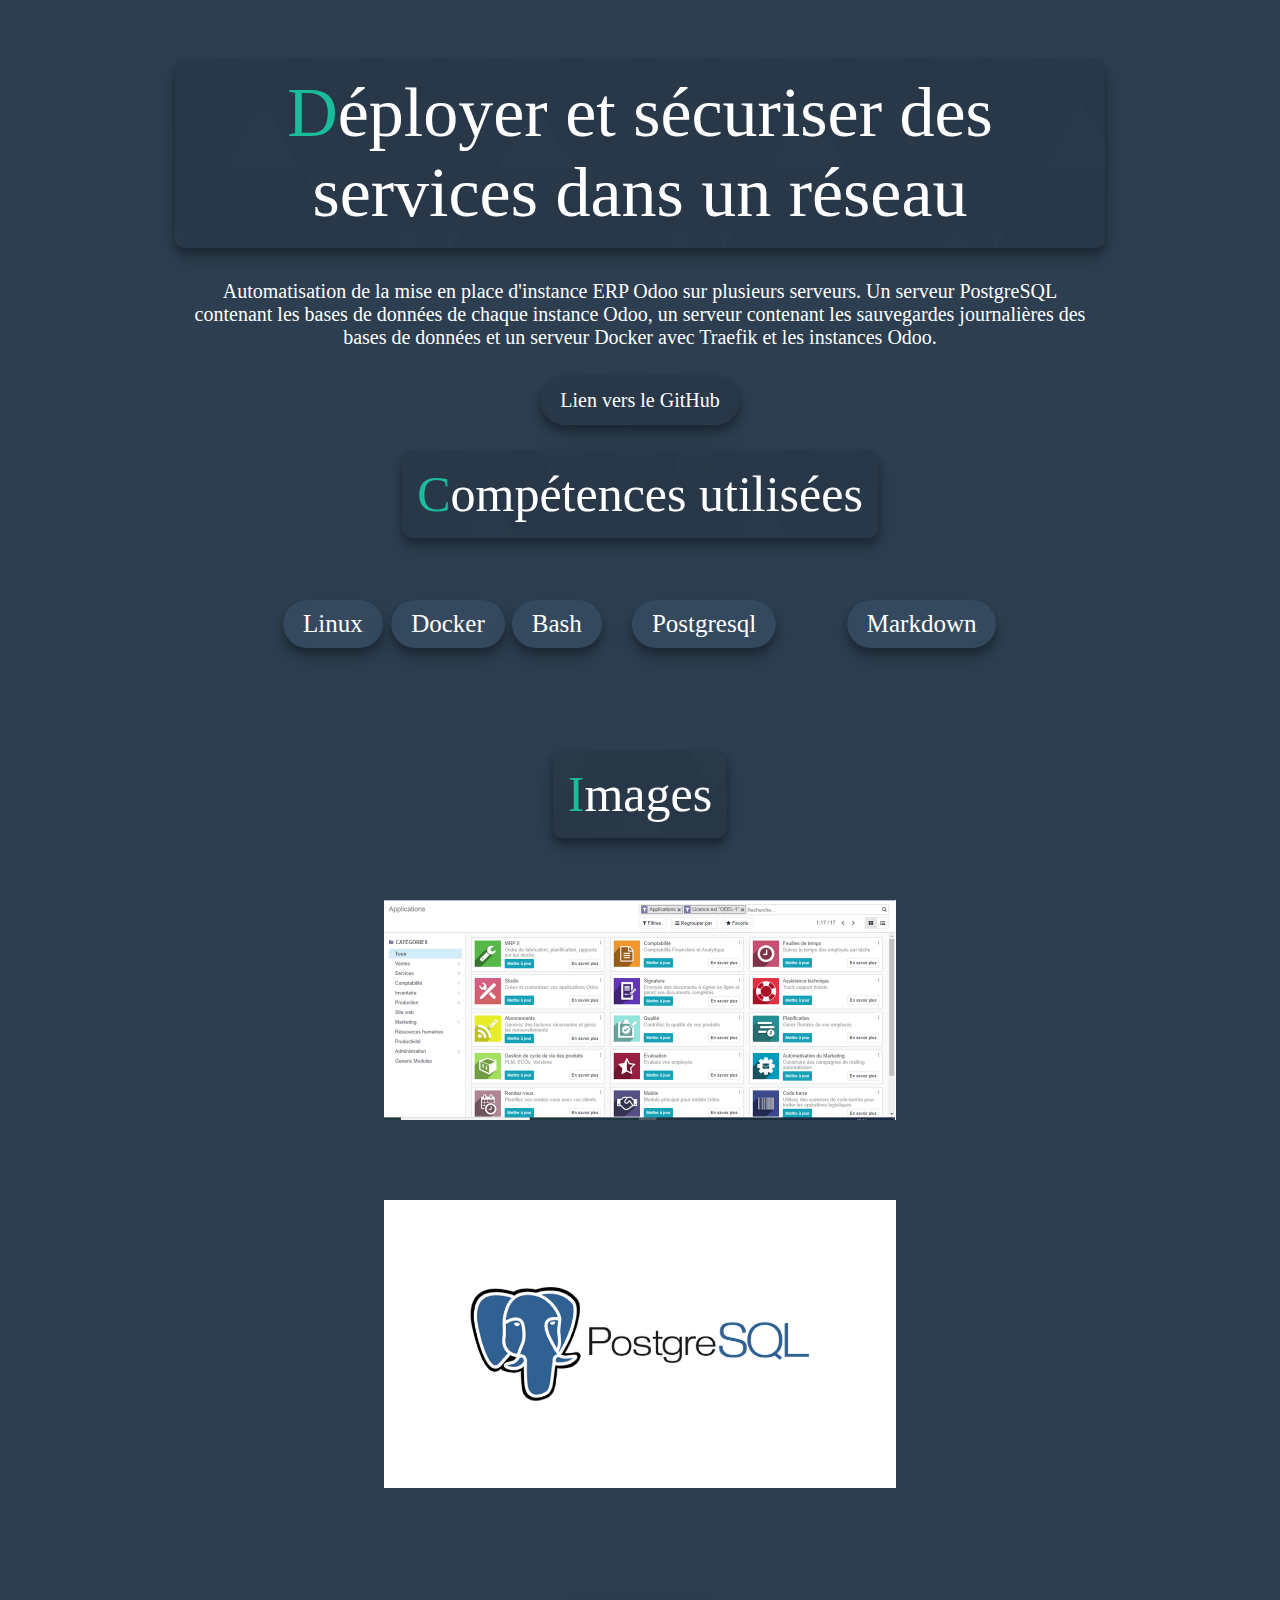
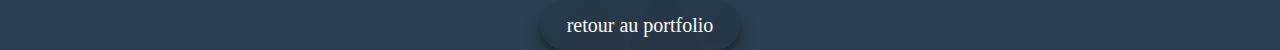
<file: plusodoo.html>
<!DOCTYPE html>
<html lang="fr">
<head>
    <meta charset="UTF-8">
    <title>Portfolio | Gaspard Souliez</title>
    <link rel="stylesheet" type="text/css" href="./css/stylesOdoo.css" title="css"/>
    <script src="./js/scriptsnav.js"></script>
</head>
<body>
    <div id="pres">
    <p id="titre">Déployer et sécuriser des services dans un réseau</p>
    <p id="text1">
        Automatisation de la mise en place d'instance ERP Odoo sur plusieurs serveurs.
        Un serveur PostgreSQL contenant les bases de données de chaque instance Odoo, 
        un serveur contenant les sauvegardes journalières des bases de données et un serveur Docker avec Traefik et les instances Odoo.</p>
    </div>
    <div id="gitlien">
        <a href="https://github.com/Gaspard-Souliez/D-ployer-et-s-curiser-des-services-dans-un-r-seau" target="_blank">Lien vers le GitHub</a>
    </div>
    <div id="comp">
        <p id="titre_comp">Compétences utilisées</p>
        <p id="Java">Linux</p>
        <p id="JavaFx">Docker</p>
        <p id="git">Bash</p>
        <p id="td">Postgresql</p>
        <p id="vs">Markdown</p>
    </div>
    <div id="img">
        <p id="titre_img">Images</p>
        <img id="i1" src="img/odoo.png" alt="">
        <img id="i2" src="img/postgres-logo.png" alt="">
    </div>
    <div id="retour">
    <a href="index.html#monstre">retour au portfolio</a>
    </div>
</body>
</html>
</file>
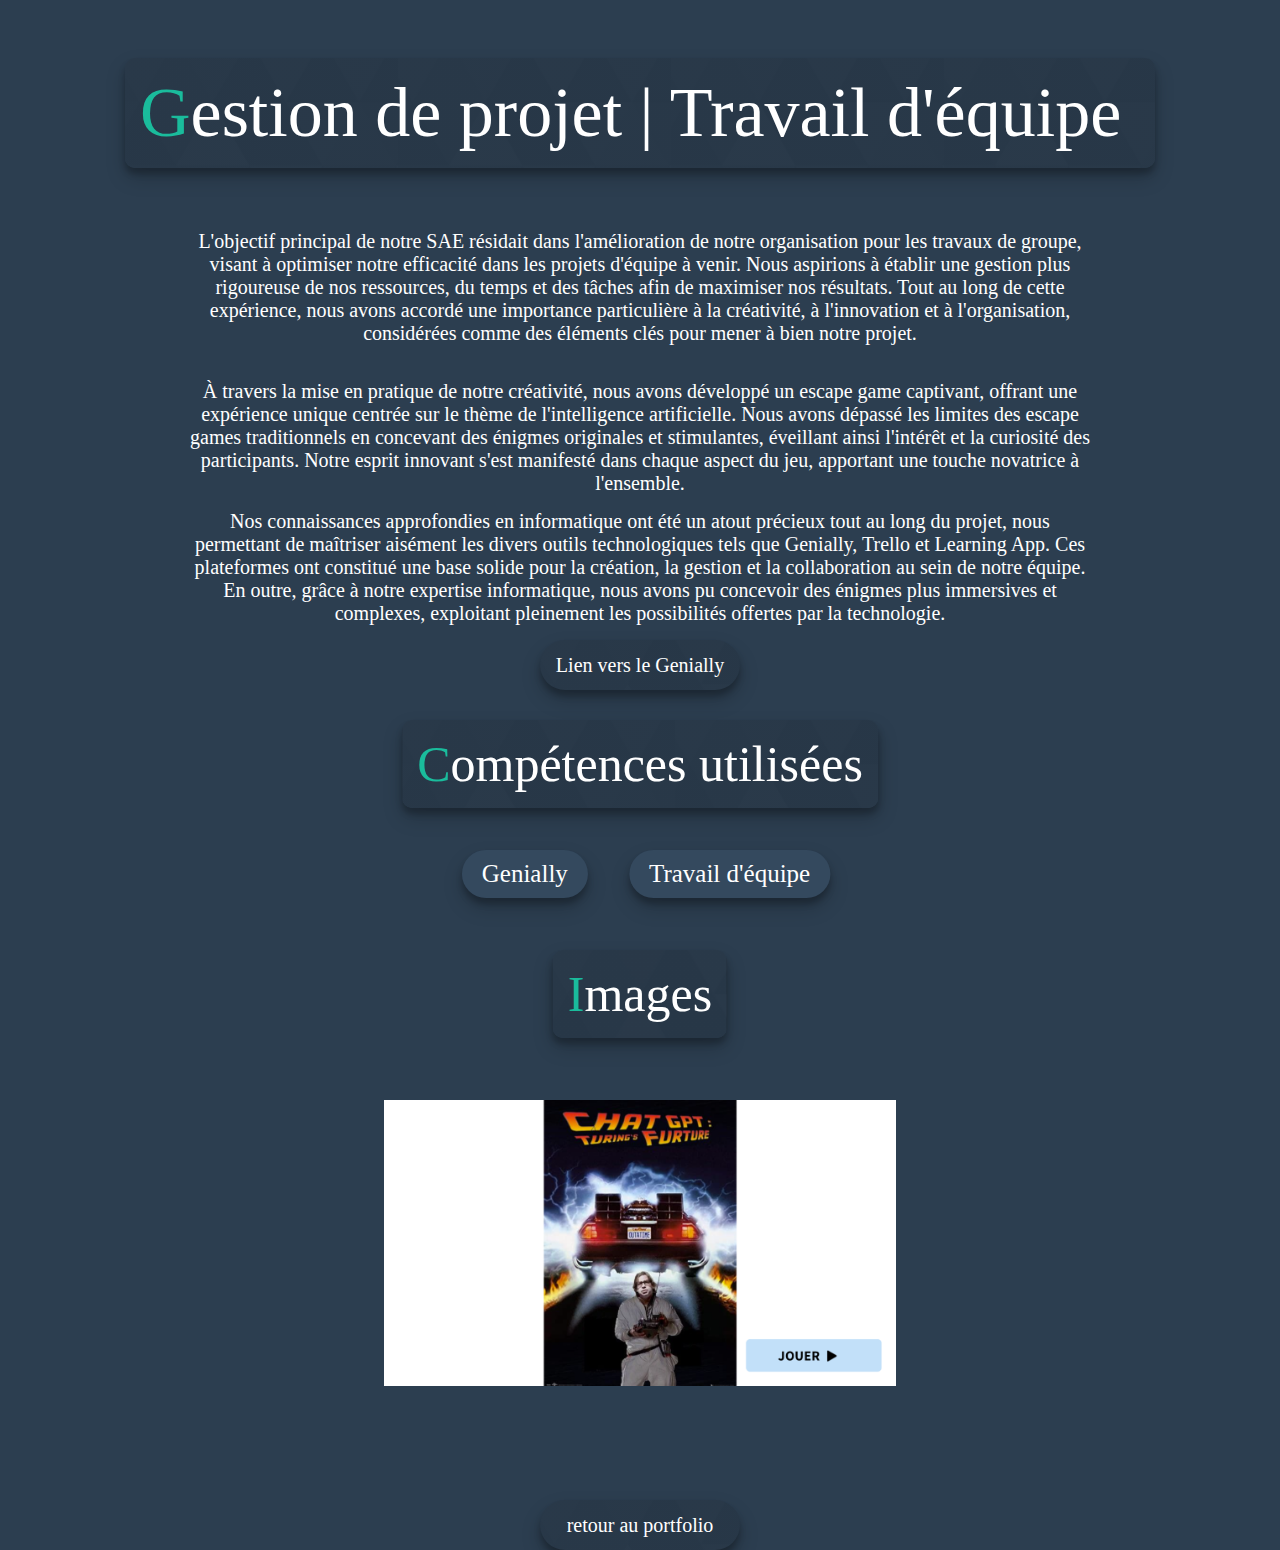
<file: plusTD.html>
<!DOCTYPE html>
<html lang="fr">
<head>
    <meta charset="UTF-8">
    <title>Portfolio | Gaspard Souliez</title>
    <link rel="stylesheet" type="text/css" href="css/stylestd.css" title="css"/>
    <script src="./js/scriptsnav.js"></script>
</head>
<body>
    <div id="pres">
    <p id="titre">Gestion de projet | Travail d'équipe</p>
    <p id="text1">
        L'objectif principal de notre SAE résidait dans l'amélioration de notre organisation pour les travaux de groupe,
        visant à optimiser notre efficacité dans les projets d'équipe à venir. Nous aspirions à établir une gestion plus rigoureuse
        de nos ressources, du temps et des tâches afin de maximiser nos résultats. Tout au long de cette expérience,
        nous avons accordé une importance particulière à la créativité, à l'innovation et à l'organisation, considérées
        comme des éléments clés pour mener à bien notre projet.</p>

    <p id="text2">À travers la mise en pratique de notre créativité, nous avons développé un escape game captivant,
        offrant une expérience unique centrée sur le thème de l'intelligence artificielle. Nous avons dépassé les limites
        des escape games traditionnels en concevant des énigmes originales et stimulantes, éveillant ainsi l'intérêt et la
        curiosité des participants. Notre esprit innovant s'est manifesté dans chaque aspect du jeu, apportant une touche
        novatrice à l'ensemble.</p>

    <p id="text3">Nos connaissances approfondies en informatique ont été un atout précieux tout au long du projet,
        nous permettant de maîtriser aisément les divers outils technologiques tels que Genially, Trello et Learning App.
        Ces plateformes ont constitué une base solide pour la création, la gestion et la collaboration au sein de notre équipe.
        En outre, grâce à notre expertise informatique, nous avons pu concevoir des énigmes plus immersives et complexes,
        exploitant pleinement les possibilités offertes par la technologie.</p>
    </div>
    <div id="gitlien">
        <a href="https://view.genial.ly/63ef5750aa4891001813cf88/interactive-content-chat-gpt-turings-futur-premiere-page" target="_blank">Lien vers le Genially</a>
    </div>
    <div id="comp">
        <p id="titre_comp">Compétences utilisées</p>
        <p id="Java">Genially</p>
        <p id="JavaFx">Travail d'équipe</p>
    </div>
    <div id="img">
        <p id="titre_img">Images</p>
        <img id="i1" src="img/TravailGroupe.png" alt="">
    </div>
    <div id="retour">
    <a href="index.html#equipe">retour au portfolio</a>
    </div>
</body>
</html>
</file>
<file: css/styles.css>
body {
    margin: 0%;
	font-family: serif;
	background: linear-gradient(to right,hsl(210, 29%, 24%, 0.9),hsl(210, 29%, 24%, 0.9)), url(../img/2231_generated.jpg);
}

header{
    background-color: #34495e;
    border-bottom-left-radius: 8px;
    border-bottom-right-radius: 8px;
    position: sticky;
    top: 0;
    z-index: 1000;
    transition: transform 0.3s ease-in-out;
}

header.hidden {
    transform: translateY(-100%);
}

header p{
    margin: 0%;
    font-size: 25px;
    color: white;
    position: absolute  ;
    height: 50px;
    width: 200px;
    line-height: 8vh;
    padding-left: 20px;
}

header p::first-letter{
    color: #1abc9c  ;
}

#Souliez{
    left: 6%;
}

.maj{
    color: #1abc9c;
}

nav{
	position: relative;
	top: 0;
    left: 50%;
	width: 730px;
	height: 8vh;
	background: #34495e;
	font-size: 0;
}

nav a{
	font-size: 17px;
	text-transform: uppercase;
	color: white;
	text-decoration: none;
	line-height: 8vh;
	position: relative;
	z-index: 1;
	display: inline-block;
	text-align: center;
}

nav a::first-letter{
    color: #1abc9c;
}

nav .animation{
	position: absolute;
	height: 5px;
	bottom: 0;
	z-index: 0;
	background: #1abc9c;
	transition: all .5s ease 0s;
    border-radius: 8px;
}

nav a:nth-child(1){
	width: 100px;
}

nav .start-home, a:nth-child(1):hover~.animation{
	width: 100px;
	left: 0;
}

nav a:nth-child(2){
	width: 140px;
}

nav a:nth-child(2):hover~.animation{
	width: 120px;
	left: 110px;
}

nav a:nth-child(3){
	width: 140px;
}

nav a:nth-child(3):hover~.animation{
	width: 140px;
	left: 240px;
}

nav a:nth-child(4){
	width: 150px;
}

nav a:nth-child(4):hover~.animation{
	width: 130px;
	left: 390px;
}

nav a:nth-child(5){
	width: 100px;
}

nav a:nth-child(5):hover~.animation{
	width: 100px;
	left: 530px;
}

nav a:nth-child(6){
	width: 100px;
}

nav a:nth-child(6):hover~.animation{
	width: 100px;
	left: 630px;
}

.accueil{
    width: 100%;
    height: 100vh;
}

.accueil p{
    color: white;
    margin: 0%;
    text-align: center;
}

#titre{
    position: absolute;
    height: 170px;
    width: 780px;
    top: 170px;
    left: 50%;
    transform: translate(-50%);
    font-size: 70px;
    text-transform: uppercase;
    background-color: #34495e;
    border-radius: 10px;
    padding-top: 10px;
    box-shadow: rgba(0, 0, 0, 0.19) 0px 10px 20px, rgba(0, 0, 0, 0.23) 0px 6px 6px;
}

#desc{
    position: absolute;
    top: 400px;
    width: 600px;
    left: 50%;
    transform: translate(-50%);
    font-size: 22px;
    color: white;
    text-align: center;
    padding: 10px;
}

.maj .lettre{   
    color: #1abc9c;    
}

#formation{
    height: 200vh;
    width: 100% ;
    background-color: #2c3e50;
    color: white;
}

#formation p{

}

#titre_formation{
    background: linear-gradient(to right,hsl(210, 29%, 24%, 0.9),hsl(210, 29%, 24%, 0.9)), url(../img/fond_titre.png);
    position: absolute;
    left: 50%;
    transform: translate(-50%);
    padding: 15px;
    margin: 0;
    margin-top: 70px;
    font-size: 70px;
    border-radius: 10px;
    box-shadow: rgba(0, 0, 0, 0.19) 0px 10px 20px, rgba(0, 0, 0, 0.23) 0px 6px 6px; 
}

#titre_formation::first-letter{
    color: #1abc9c;
}

#point1{
    position: absolute;
    top: 149.5vh;
    left: 50%;
    transform: translate(-50%);
    width: 10px;
    height: 10px;
    border-radius: 100%;
    background-color: white;
}

#point2{
    position: absolute;
    top: 152.5vh;
    left: 50%;
    transform: translate(-50%);
    width: 15px;
    height: 15px;
    border-radius: 100%;
    background-color: white;
}

#point3{
    position: absolute;
    top: 156vh;
    left: 50%;
    transform: translate(-50%);
    width: 20px;
    height: 20px;
    border-radius: 100%;
    background-color: white;
}

#point6{
    position: absolute;
    top: 278.5vh;
    left: 50%;
    transform: translate(-50%);
    width: 10px;
    height: 10px;
    border-radius: 100%;
    background-color: #1abc9c;
}

#point5{
    position: absolute;
    top: 275vh;
    left: 50%;
    transform: translate(-50%);
    width: 15px;
    height: 15px;
    border-radius: 100%;
    background-color: #1abc9c;
}

#point4{
    position: absolute;
    top: 271vh;
    left: 50%;
    transform: translate(-50%);
    width: 20px;
    height: 20px;
    border-radius: 100%;
    background-color: #1abc9c;
}
/*
#BUT #point1{
    position: absolute;
    z-index: 1;
    top: 176vh;
    left: 36%;
    transform: translate(-50%);
    width: 4px;
    height: 4px;
    border-radius: 100%;
    background-color: white;
}

#BUT #point2{
    position: absolute;
    z-index: 1;
    top: 176vh;
    left: 14%;
    transform: translate(-50%);
    width: 4px;
    height: 4px;
    border-radius: 100%;
    background-color: white;
}
*/
#ligne{
    margin: 0%;
    top: 160vh;
    position: absolute;
    left: 50%;
    transform: translate(-50%);
    height: 110vh;
    width: 15px;
    background: linear-gradient(white, #1abc9c);
    border-radius: 10px;
    z-index: 1;
}
/*
#lignebut{
    position: absolute;
    z-index: 1;
    top: 176vh;
    left: 25%;
    transform: translate(-50%);
    height: 4px;
    width: 300px;
    background: linear-gradient(to right,white, #1abc9c, #1abc9c, white);
    border-radius: 10px;
}
*/
#BUT #text{
    position: absolute;
    color: white;
    background: linear-gradient(to right,hsl(210, 29%, 24%, 0.9),hsl(210, 29%, 24%, 0.9)), url(../img/fond_titre.png);
    font-size: 25px;
    text-align: center;
    top: 150vh;
    left: 25%;
    transform: translate(-50%);
    background-color: white;
    height: 250px;
    width: 400px;
    border-radius: 10px;
    box-shadow: rgba(0, 0, 0, 0.19) 0px 10px 20px, rgba(0, 0, 0, 0.23) 0px 6px 6px; 
    padding: 10px;
}

#butinfo{
    margin-bottom: 35px;
}

#BUT #date{
    position: absolute;
    height: 100px;
    width: 250px;
    background: linear-gradient(to right,hsl(210, 29%, 24%, 0.9),hsl(210, 29%, 24%, 0.9)), url(../img/fond_titre.png);
    border-radius: 10px;
    top: 165vh;
    left: 75%;
    transform: translate(-50%);
    font-size: 40px;
    text-align: center;
    line-height: 100px;
    box-shadow: rgba(0, 0, 0, 0.19) 0px 10px 20px, rgba(0, 0, 0, 0.23) 0px 6px 6px;
}

#BUT #date p{
    margin: 0%;
}

#Stage #text{
    position: absolute;
    color: white;
    background: linear-gradient(to right,hsl(210, 29%, 24%, 0.9),hsl(210, 29%, 24%, 0.9)), url(../img/fond_titre.png);
    font-size: 25px;
    text-align: center;
    top: 195vh;
    left: 75%;
    transform: translate(-50%);
    background-color: white;
    height: 350px;
    width: 500px;
    border-radius: 10px;
    box-shadow: rgba(0, 0, 0, 0.19) 0px 10px 20px, rgba(0, 0, 0, 0.23) 0px 6px 6px; 
    padding: 10px;
}

#Stage #text #ptrs{
    font-size: 15px;
}

#stageinfo{
    margin-bottom: 35px;
}

#Stage #date{
    position: absolute;
    height: 100px;
    width: 250px;
    background: linear-gradient(to right,hsl(210, 29%, 24%, 0.9),hsl(210, 29%, 24%, 0.9)), url(../img/fond_titre.png);
    border-radius: 10px;
    top: 215vh;
    left: 25%;
    transform: translate(-50%);
    font-size: 40px;
    text-align: center;
    line-height: 100px;
    box-shadow: rgba(0, 0, 0, 0.19) 0px 10px 20px, rgba(0, 0, 0, 0.23) 0px 6px 6px;
    z-index: 10;
}

#Stage #date p{
    margin: 0%;
}

#bac #text{
    position: absolute;
    color: white;
    background: linear-gradient(to right,hsl(210, 29%, 24%, 0.9),hsl(210, 29%, 24%, 0.9)), url(../img/fond_titre.png);
    font-size: 25px;
    text-align: center;
    top: 250vh;
    left: 25%;
    transform: translate(-50%);
    background-color: white;
    height: 220px;
    width: 400px;
    border-radius: 10px;
    box-shadow: rgba(0, 0, 0, 0.19) 0px 10px 20px, rgba(0, 0, 0, 0.23) 0px 6px 6px; 
    padding: 10px;
}

#bacinfo{
    margin-bottom: 35px;
}
/*
#lignebac{
    position: absolute;
    z-index: 1;
    top: 241vh;
    left: 75%;
    transform: translate(-50%);
    height: 4px;
    width: 300px;
    background: linear-gradient(to right,white, #1abc9c, #1abc9c, white);
    border-radius: 10px;
}

#bac #point1{
    position: absolute;
    z-index: 1;
    top: 241vh;
    left: 86%;
    transform: translate(-50%);
    width: 4px;
    height: 4px;
    border-radius: 100%;
    background-color: white;
}

#bac #point2{
    position: absolute;
    z-index: 1;
    top: 241vh;
    left: 64%;
    transform: translate(-50%);
    width: 4px;
    height: 4px;
    border-radius: 100%;
    background-color: white;
}
*/
#bac #date{
    position: absolute;
    height: 100px;
    width: 250px;
    background: linear-gradient(to right,hsl(210, 29%, 24%, 0.9),hsl(210, 29%, 24%, 0.9)), url(../img/fond_titre.png);
    border-radius: 10px;
    top: 261vh;
    left: 75%;
    transform: translate(-50%);
    font-size: 40px;
    text-align: center;
    line-height: 100px;
    box-shadow: rgba(0, 0, 0, 0.19) 0px 10px 20px, rgba(0, 0, 0, 0.23) 0px 6px 6px;
}

#bac #date p{
    margin: 0%;
}

#competences{
    height: 120vh;
    width: 100% ;
    background-color: #2c3e50;
    color: white;
}

#titre_competences{
    background: linear-gradient(to right,hsl(210, 29%, 24%, 0.9),hsl(210, 29%, 24%, 0.9)), url(../img/fond_titre.png);
    position: absolute;
    left: 50%;
    transform: translate(-50%);
    padding: 15px;
    margin: 0;
    margin-top: 70px;
    font-size: 70px;
    border-radius: 10px;
    box-shadow: rgba(0, 0, 0, 0.19) 0px 10px 20px, rgba(0, 0, 0, 0.23) 0px 6px 6px; 
}

#titre_competences::first-letter{
    color: #1abc9c;
}

#sep1 #ligne{
    position: absolute;
    z-index: 1;
    top: 300vh;
    left: 50%;
    transform: translate(-50%);
    height: 3px;
    width: 1200px;
    background: linear-gradient(to right,white, #1abc9c, #1abc9c, white);
    border-radius: 10px;
}

#sep1 #point1{
    position: absolute;
    top: 300vh;
    left: 9%;
    transform: translate(-50%);
    width: 3px;
    height: 3px;
    border-radius: 100%;
    background-color: white;
}

#sep1 #point2{
    position: absolute;
    top: 300vh;
    left: 91%;
    transform: translate(-50%);
    width: 3px;
    height: 3px;
    border-radius: 100%;
    background-color: white;
}

#comp_tec{
    background: linear-gradient(to right,hsl(210, 29%, 24%, 0.9),hsl(210, 29%, 24%, 0.9)), url(../img/fond_titre.png);
    position: absolute;
    left: 25%;
    transform: translate(-50%);
    top: 335vh;
    padding: 15px;
    margin: 0;
    margin-top: 70px;
    font-size: 30px;
    border-radius: 10px;
    box-shadow: rgba(0, 0, 0, 0.19) 0px 10px 20px, rgba(0, 0, 0, 0.23) 0px 6px 6px;
}

#comp_tec>a{
    text-decoration: none;
    color: white;
}

#comp_tec>a:hover{
    color: #1abc9c;
}
/*
#pluscompetences>a{
    position: absolute;
    color: white;
    background: linear-gradient(to right,hsl(210, 29%, 24%, 0.9),hsl(210, 29%, 24%, 0.9)), url(../img/fond_titre.png);
    font-size: 20px;
    text-align: center;
    transform: translate(-50%);
    background-color: white;
    height: 50px;
    width: 150px;
    border-radius: 30px;
    box-shadow: rgba(0, 0, 0, 0.19) 0px 10px 20px, rgba(0, 0, 0, 0.23) 0px 6px 6px; 
    line-height: 50px;
    text-decoration: none;
}

#pluscompetences>a:hover{
    color: #1abc9c;
}
*/
#comp_gen{
    background: linear-gradient(to right,hsl(210, 29%, 24%, 0.9),hsl(210, 29%, 24%, 0.9)), url(../img/fond_titre.png);
    position: absolute;
    left: 75%;
    transform: translate(-50%);
    top: 335vh;
    padding: 15px;
    margin: 0;
    margin-top: 70px;
    font-size: 30px;
    border-radius: 10px;
    box-shadow: rgba(0, 0, 0, 0.19) 0px 10px 20px, rgba(0, 0, 0, 0.23) 0px 6px 6px;
}

#td{
    background: linear-gradient(to right,hsl(210, 29%, 24%, 0.9),hsl(210, 29%, 24%, 0.9)), url(../img/fond_titre.png);
    position: absolute;
    left: 67%;
    transform: translate(-50%);
    top: 360vh;
    padding: 10px;
    margin: 0;
    font-size: 20px;
    border-radius: 10px;
    box-shadow: rgba(0, 0, 0, 0.19) 0px 10px 20px, rgba(0, 0, 0, 0.23) 0px 6px 6px;
}

#com{
    background: linear-gradient(to right,hsl(210, 29%, 24%, 0.9),hsl(210, 29%, 24%, 0.9)), url(../img/fond_titre.png);
    position: absolute;
    left: 82%;
    transform: translate(-50%);
    top: 362vh;
    padding: 10px;
    margin: 0;
    font-size: 20px;
    border-radius: 10px;
    box-shadow: rgba(0, 0, 0, 0.19) 0px 10px 20px, rgba(0, 0, 0, 0.23) 0px 6px 6px;
}

#crea{
    background: linear-gradient(to right,hsl(210, 29%, 24%, 0.9),hsl(210, 29%, 24%, 0.9)), url(../img/fond_titre.png);
    position: absolute;
    left: 73%;
    transform: translate(-50%);
    top: 370vh;
    padding: 10px;
    margin: 0;
    font-size: 20px;
    border-radius: 10px;
    box-shadow: rgba(0, 0, 0, 0.19) 0px 10px 20px, rgba(0, 0, 0, 0.23) 0px 6px 6px;
}

#auto{
    background: linear-gradient(to right,hsl(210, 29%, 24%, 0.9),hsl(210, 29%, 24%, 0.9)), url(../img/fond_titre.png);
    position: absolute;
    left: 67%;
    transform: translate(-50%);
    top: 379vh;
    padding: 10px;
    margin: 0;
    font-size: 20px;
    border-radius: 10px;
    box-shadow: rgba(0, 0, 0, 0.19) 0px 10px 20px, rgba(0, 0, 0, 0.23) 0px 6px 6px;
}

#moti{
    background: linear-gradient(to right,hsl(210, 29%, 24%, 0.9),hsl(210, 29%, 24%, 0.9)), url(../img/fond_titre.png);
    position: absolute;
    left: 81%;
    transform: translate(-50%);
    top: 374vh;
    padding: 10px;
    margin: 0;
    font-size: 20px;
    border-radius: 10px;
    box-shadow: rgba(0, 0, 0, 0.19) 0px 10px 20px, rgba(0, 0, 0, 0.23) 0px 6px 6px;
}

#pointtd{
    position: absolute;
    top: 364vh;
    left: 75%;
    transform: translate(-50%);
    width: 15px;
    height: 15px;
    border-top-right-radius: 10px;
    border-bottom-left-radius: 10px;
    border-bottom-right-radius: 10px;
    background-color: #1abc9c;
}

#pointcrea{
    position: absolute;
    top: 372.5vh;
    left: 68%;
    transform: translate(-50%);
    width: 15px;
    height: 15px;
    border-top-left-radius: 10px;
    border-bottom-left-radius: 10px;
    border-bottom-right-radius: 10px;
    background-color: #1abc9c;
}

#pointauto{
    position: absolute;
    top: 382vh;
    left: 73%;
    transform: translate(-50%);
    width: 15px;
    height: 15px;
    border-top-left-radius: 10px;
    border-top-right-radius: 10px;
    border-bottom-left-radius: 10px;
    background-color: #1abc9c;
}

#competences #point1{
    position: absolute;
    top: 368vh;
    left: 35%;
    transform: translate(-50%);
    width: 20px;
    height: 20px;
    border-radius: 100%;
    background-color: #1abc9c;
}

#competences #point2{
    position: absolute;
    top: 366vh;
    left: 35%;
    transform: translate(-50%);
    width: 10px;
    height: 10px;
    border-radius: 100%;
    background-color: #1abc9c;
}


#competences #point3{
    position: absolute;
    top: 367vh;
    left: 36%;
    transform: translate(-50%);
    width: 10px;
    height: 10px;
    border-radius: 100%;
    background-color: #1abc9c;
}

#competences #point4{
    position: absolute;
    top: 367vh;
    left: 34%;
    transform: translate(-50%);
    width: 10px;
    height: 10px;
    border-radius: 100%;
    background-color: #1abc9c;
}

#competences #point5{
    position: absolute;
    top: 387vh;
    left: 15%;
    transform: translate(-50%);
    width: 20px;
    height: 20px;
    border-radius: 100%;
    background-color: #1abc9c;
}

#competences #point6{
    position: absolute;
    top: 390.5vh;
    left: 15%;
    transform: translate(-50%);
    width: 10px;
    height: 10px;
    border-radius: 100%;
    background-color: #1abc9c;
}


#competences #point7{
    position: absolute;
    top: 389.5vh;
    left: 14%;
    transform: translate(-50%);
    width: 10px;
    height: 10px;
    border-radius: 100%;
    background-color: #1abc9c;
}

#competences #point8{
    position: absolute;
    top: 389.5vh;
    left: 16%;
    transform: translate(-50%);
    width: 10px;
    height: 10px;
    border-radius: 100%;
    background-color: #1abc9c;
}


.slider-1 {
    position: absolute;
    background: linear-gradient(to right,hsl(210, 29%, 24%, 0.9),hsl(210, 29%, 24%, 0.9)), url(../img/fond_titre.png);
    border-radius: 10px;
    top: 345vh;
    left: 17%;
    transform: translate(-50%);
    max-width: 300px;
    margin: 100px auto;
    overflow: hidden;
    box-shadow: rgba(0, 0, 0, 0.19) 0px 10px 20px, rgba(0, 0, 0, 0.23) 0px 6px 6px; 
  }

  .slider-2 {
    position: absolute;
    background: linear-gradient(to right,hsl(210, 29%, 24%, 0.9),hsl(210, 29%, 24%, 0.9)), url(../img/fond_titre.png);
    border-radius: 10px;
    top: 365vh;
    left: 33%;
    transform: translate(-50%);
    max-width: 300px;
    margin: 100px auto;
    overflow: hidden;
    box-shadow: rgba(0, 0, 0, 0.19) 0px 10px 20px, rgba(0, 0, 0, 0.23) 0px 6px 6px; 
  }

  .slider-1 img {
    flex-shrink: 0;
    margin: 10px 99px;
    width: 100px;
    height: 100px;
    object-fit: contain;
  }

  .slider-2 img {
    flex-shrink: 0;
    margin: 10px 100px;
    width: 100px;
    height: 100px;
    object-fit: contain;
  }

  .slider-1 .slider {
    animation: slider-1 12s infinite ease-in-out;
    display: flex;
  }

  .slider-2 .slider {
    animation: slider-1 12s infinite ease-in-out;
    display: flex;
  }

  .slider-1 p {
    flex-shrink: 0;
    padding: 72px 0;
    width: 100%;
    text-align: center;
    font-size: 45px;
    color: #f1f1f1;
  } 

  .slider-2 p {
    flex-shrink: 0;
    padding: 72px 0;
    width: 100%;
    text-align: center;
    font-size: 45px;
    color: #f1f1f1;
  } 

  @keyframes slider-1 {
    0%,
    20% {
      transform: translateX(0);
    }
    25%,
    45% {
      transform: translateX(-100%);
    }
    50%,
    70% {
      transform: translateX(-200%);
    }
    75%,
    95% {
      transform: translateX(-300%);
    }
    100% {
      transform: translateX(-400%);
    }
  }

  @keyframes slider-2 {
    0%,
    20% {
      transform: translateX(0);
    }
    25%,
    45% {
      transform: translateX(-100%);
    }
    50%,
    70% {
      transform: translateX(-200%);
    }
    75%,
    95% {
      transform: translateX(-300%);
    }
    100% {
      transform: translateX(-400%);
    }
  }

#realisation{
    height: 410vh;
    width: 100% ;
    background-color: #2c3e50;
}

#realisation img{
    border: 3px solid;
    border-color: #1abc9c;
    border-radius: 5px;
    box-shadow: rgba(0, 0, 0, 0.25) 0px 54px 55px, rgba(0, 0, 0, 0.12) 0px -12px 30px, rgba(0, 0, 0, 0.12) 0px 4px 6px, rgba(0, 0, 0, 0.17) 0px 12px 13px, rgba(0, 0, 0, 0.09) 0px -3px 5px;
}

#sep2 #ligne{
    position: absolute;
    z-index: 1;
    top: 420vh;
    left: 50%;
    transform: translate(-50%);
    height: 3px;
    width: 1200px;
    background: linear-gradient(to right,white, #1abc9c, #1abc9c, white);
    border-radius: 10px;
}

#sep2 #point1{
    position: absolute;
    top: 420vh;
    left: 9%;
    transform: translate(-50%);
    width: 3px;
    height: 3px;
    border-radius: 100%;
    background-color: white;
}

#sep2 #point2{
    position: absolute;
    top: 420vh;
    left: 91%;
    transform: translate(-50%);
    width: 3px;
    height: 3px;
    border-radius: 100%;
    background-color: white;
}

#titre_real{
    background: linear-gradient(to right,hsl(210, 29%, 24%, 0.9),hsl(210, 29%, 24%, 0.9)), url(../img/fond_titre.png);
    position: absolute;
    left: 50%;
    transform: translate(-50%);
    padding: 15px;
    margin: 0;
    margin-top: 70px;
    font-size: 70px;
    border-radius: 10px;
    box-shadow: rgba(0, 0, 0, 0.19) 0px 10px 20px, rgba(0, 0, 0, 0.23) 0px 6px 6px; 
    color: white;
}

#titre_real::first-letter{
    color: #1abc9c;
}

#monstre #text{
    position: absolute;
    color: white;
    background: linear-gradient(to right,hsl(210, 29%, 24%, 0.9),hsl(210, 29%, 24%, 0.9)), url(../img/fond_titre.png);
    font-size: 20px;
    text-align: center;
    top: 467vh;
    left: 25%;
    transform: translate(-50%);
    background-color: white;
    height: 220px;
    width: 600px;
    border-radius: 10px;
    box-shadow: rgba(0, 0, 0, 0.19) 0px 10px 20px, rgba(0, 0, 0, 0.23) 0px 6px 6px; 
    padding: 10px;
}

#plusMonstre>a{
    position: absolute;
    color: white;
    background: linear-gradient(to right,hsl(210, 29%, 24%, 0.9),hsl(210, 29%, 24%, 0.9)), url(../img/fond_titre.png);
    font-size: 20px;
    text-align: center;
    top: 505vh;
    left: 25%;
    transform: translate(-50%);
    background-color: white;
    height: 50px;
    width: 150px;
    border-radius: 30px;
    box-shadow: rgba(0, 0, 0, 0.19) 0px 10px 20px, rgba(0, 0, 0, 0.23) 0px 6px 6px; 
    line-height: 50px;
    text-decoration: none;
}

#plusMonstre>a:hover{
    color: #1abc9c;
}
/*
#monstre>#ligne{
    position: absolute;
    z-index: 1;
    top: 480vh;
    left: 25%;
    transform: translate(-50%);
    height: 4px;
    width: 450px;
    background: linear-gradient(to right,white, #1abc9c, #1abc9c, white);
    border-radius: 10px;
}

#monstre>#point1{
    position: absolute;
    z-index: 1;
    top: 480vh;
    left: 8%;
    transform: translate(-50%);
    width: 4px;
    height: 4px;
    border-radius: 100%;
    background-color: white;
}

#monstre>#point2{
    position: absolute;
    z-index: 1;
    top: 480vh;
    left: 42%;
    transform: translate(-50%);
    width: 4px;
    height: 4px;
    border-radius: 100%;
    background-color: white;
}
*/
#titre_projet{
    margin-bottom: 35px;
    font-size: 30px;
}

#monstre img{
    position: absolute;
    margin: 10px 10px;
    width: 40%;
    top: 465vh;
    left: 75%;
    transform: translate(-50%);
}

#realisation>#sep1{
    position: absolute;
    z-index: 1;
    top: 525vh;
    left: 50%;
    transform: translate(-50%);
    height: 3px;
    width: 1200px;
    background: linear-gradient(to right,white, #1abc9c, #1abc9c, white);
    border-radius: 10px;
}

#nintendo #text{
    position: absolute;
    color: white;
    background: linear-gradient(to right,hsl(210, 29%, 24%, 0.9),hsl(210, 29%, 24%, 0.9)), url(../img/fond_titre.png);
    font-size: 20px;
    text-align: center;
    top: 537vh;
    left: 75%;
    transform: translate(-50%);
    background-color: white;
    height: 180px;
    width: 600px;
    border-radius: 10px;
    box-shadow: rgba(0, 0, 0, 0.19) 0px 10px 20px, rgba(0, 0, 0, 0.23) 0px 6px 6px; 
    padding: 10px;
}

#nintendo img{
    position: absolute;
    margin: 10px 10px;
    width: 45%;
    top: 535vh;
    left: 25%;
    transform: translate(-50%);
}

#plusNintendo>a{
    position: absolute;
    color: white;
    background: linear-gradient(to right,hsl(210, 29%, 24%, 0.9),hsl(210, 29%, 24%, 0.9)), url(../img/fond_titre.png);
    font-size: 20px;
    text-align: center;
    top: 570vh;
    left: 75%;
    transform: translate(-50%);
    background-color: white;
    height: 50px;
    width: 150px;
    border-radius: 30px;
    box-shadow: rgba(0, 0, 0, 0.19) 0px 10px 20px, rgba(0, 0, 0, 0.23) 0px 6px 6px; 
    line-height: 50px;
    text-decoration: none;
}

#plusNintendo>a:hover{
    color: #1abc9c;
}
/*
#nintendo>#ligne{
    position: absolute;
    z-index: 1;
    top: 549.5vh;
    left: 75%;
    transform: translate(-50%);
    height: 4px;
    width: 450px;
    background: linear-gradient(to right,white, #1abc9c, #1abc9c, white);
    border-radius: 10px;
}

#nintendo>#point1{
    position: absolute;
    z-index: 1;
    top: 549.5vh;
    left: 92%;
    transform: translate(-50%);
    width: 4px;
    height: 4px;
    border-radius: 100%;
    background-color: white;
}

#nintendo>#point2{
    position: absolute;
    z-index: 1;
    top: 549.5vh;
    left: 58%;
    transform: translate(-50%);
    width: 4px;
    height: 4px;
    border-radius: 100%;
    background-color: white;
}
*/
#realisation>#sep2{
    position: absolute;
    z-index: 1;
    top: 595vh;
    left: 50%;
    transform: translate(-50%);
    height: 3px;
    width: 1200px;
    background: linear-gradient(to right,white, #1abc9c, #1abc9c, white);
    border-radius: 10px;
}

#equipe #text{
    position: absolute;
    color: white;
    background: linear-gradient(to right,hsl(210, 29%, 24%, 0.9),hsl(210, 29%, 24%, 0.9)), url(../img/fond_titre.png);
    font-size: 20px;
    text-align: center;
    top: 607vh;
    left: 25%;
    transform: translate(-50%);
    background-color: white;
    height: 180px;
    width: 600px;
    border-radius: 10px;
    box-shadow: rgba(0, 0, 0, 0.19) 0px 10px 20px, rgba(0, 0, 0, 0.23) 0px 6px 6px; 
    padding: 10px;
}

#equipe img{
    position: absolute;
    margin: 10px 10px;
    width: 40%;
    top: 605vh;
    left: 75%;
    transform: translate(-50%);
}

#plusTD>a{
    position: absolute;
    color: white;
    background: linear-gradient(to right,hsl(210, 29%, 24%, 0.9),hsl(210, 29%, 24%, 0.9)), url(../img/fond_titre.png);
    font-size: 20px;
    text-align: center;
    top: 640vh;
    left: 25%;
    transform: translate(-50%);
    background-color: white;
    height: 50px;
    width: 150px;
    border-radius: 30px;
    box-shadow: rgba(0, 0, 0, 0.19) 0px 10px 20px, rgba(0, 0, 0, 0.23) 0px 6px 6px; 
    line-height: 50px;
    text-decoration: none;
}

#plusTD>a:hover{
    color: #1abc9c;
}
/*
#equipe>#ligne{
    position: absolute;
    z-index: 1;
    top: 619.5vh;
    left: 25%;
    transform: translate(-50%);
    height: 4px;
    width: 450px;
    background: linear-gradient(to right,white, #1abc9c, #1abc9c, white);
    border-radius: 10px;
}

#equipe>#point1{
    position: absolute;
    z-index: 1;
    top: 619.5vh;
    left: 8%;
    transform: translate(-50%);
    width: 4px;
    height: 4px;
    border-radius: 100%;
    background-color: white;
}

#equipe>#point2{
    position: absolute;
    z-index: 1;
    top: 619.5vh;
    left: 42%;
    transform: translate(-50%);
    width: 4px;
    height: 4px;
    border-radius: 100%;
    background-color: white;
}
*/
#realisation>#sep3{
    position: absolute;
    z-index: 1;
    top: 670vh;
    left: 50%;
    transform: translate(-50%);
    height: 3px;
    width: 1200px;
    background: linear-gradient(to right,white, #1abc9c, #1abc9c, white);
    border-radius: 10px;
}

#appli #text{
    position: absolute;
    color: white;
    background: linear-gradient(to right,hsl(210, 29%, 24%, 0.9),hsl(210, 29%, 24%, 0.9)), url(../img/fond_titre.png);
    font-size: 20px;
    text-align: center;
    top: 684vh;
    left: 75%;
    transform: translate(-50%);
    background-color: white;
    height: 180px;
    width: 600px;
    border-radius: 10px;
    box-shadow: rgba(0, 0, 0, 0.19) 0px 10px 20px, rgba(0, 0, 0, 0.23) 0px 6px 6px; 
    padding: 10px;
}

#appli img{
    position: absolute;
    margin: 10px 10px;
    width: 45%;
    top: 682vh;
    left: 25%;
    transform: translate(-50%);
}

#plusAppli>a{
    position: absolute;
    color: white;
    background: linear-gradient(to right,hsl(210, 29%, 24%, 0.9),hsl(210, 29%, 24%, 0.9)), url(../img/fond_titre.png);
    font-size: 20px;
    text-align: center;
    top: 717vh;
    left: 75%;
    transform: translate(-50%);
    background-color: white;
    height: 50px;
    width: 150px;
    border-radius: 30px;
    box-shadow: rgba(0, 0, 0, 0.19) 0px 10px 20px, rgba(0, 0, 0, 0.23) 0px 6px 6px; 
    line-height: 50px;
    text-decoration: none;
}

#plusAppli>a:hover{
    color: #1abc9c;
}
/*
#appli>#ligne{
    position: absolute;
    z-index: 1;
    top: 697vh;
    left: 75%;
    transform: translate(-50%);
    height: 4px;
    width: 450px;
    background: linear-gradient(to right,white, #1abc9c, #1abc9c, white);
    border-radius: 10px;
}

#appli>#point1{
    position: absolute;
    z-index: 1;
    top: 697vh;
    left: 58%;
    transform: translate(-50%);
    width: 4px;
    height: 4px;
    border-radius: 100%;
    background-color: white;
}

#appli>#point2{
    position: absolute;
    z-index: 1;
    top: 697vh;
    left: 92%;
    transform: translate(-50%);
    width: 4px;
    height: 4px;
    border-radius: 100%;
    background-color: white;
}
*/

#realisation>#sep4{
    position: absolute;
    z-index: 1;
    top: 745vh;
    left: 50%;
    transform: translate(-50%);
    height: 3px;
    width: 1200px;
    background: linear-gradient(to right,white, #1abc9c, #1abc9c, white);
    border-radius: 10px;
}

#odoo #text{
    position: absolute;
    color: white;
    background: linear-gradient(to right,hsl(210, 29%, 24%, 0.9),hsl(210, 29%, 24%, 0.9)), url(../img/fond_titre.png);
    font-size: 20px;
    text-align: center;
    top: 759vh;
    left: 25%;
    transform: translate(-50%);
    background-color: white;
    height: 180px;
    width: 600px;
    border-radius: 10px;
    box-shadow: rgba(0, 0, 0, 0.19) 0px 10px 20px, rgba(0, 0, 0, 0.23) 0px 6px 6px; 
    padding: 10px;
}

#odoo img{
    position: absolute;
    margin: 10px 10px;
    width: 45%;
    top: 757vh;
    left: 75%;
    transform: translate(-50%);
}

#plusodoo>a{
    position: absolute;
    color: white;
    background: linear-gradient(to right,hsl(210, 29%, 24%, 0.9),hsl(210, 29%, 24%, 0.9)), url(../img/fond_titre.png);
    font-size: 20px;
    text-align: center;
    top: 794vh;
    left: 25%;
    transform: translate(-50%);
    background-color: white;
    height: 50px;
    width: 150px;
    border-radius: 30px;
    box-shadow: rgba(0, 0, 0, 0.19) 0px 10px 20px, rgba(0, 0, 0, 0.23) 0px 6px 6px; 
    line-height: 50px;
    text-decoration: none;
}

#plusodoo>a:hover{
    color: #1abc9c;
}
/*
#appli>#ligne{
    position: absolute;
    z-index: 1;
    top: 697vh;
    left: 75%;
    transform: translate(-50%);
    height: 4px;
    width: 450px;
    background: linear-gradient(to right,white, #1abc9c, #1abc9c, white);
    border-radius: 10px;
}

#appli>#point1{
    position: absolute;
    z-index: 1;
    top: 697vh;
    left: 58%;
    transform: translate(-50%);
    width: 4px;
    height: 4px;
    border-radius: 100%;
    background-color: white;
}

#appli>#point2{
    position: absolute;
    z-index: 1;
    top: 697vh;
    left: 92%;
    transform: translate(-50%);
    width: 4px;
    height: 4px;
    border-radius: 100%;
    background-color: white;
}
*/

#sep3 #ligne{
    position: absolute;
    z-index: 1;
    top: 830vh;
    left: 50%;
    transform: translate(-50%);
    height: 3px;
    width: 1200px;
    background: linear-gradient(to right,white, #1abc9c, #1abc9c, white);
    border-radius: 10px;
}

#sep3 #point1{
    position: absolute;
    top: 830vh;
    left: 9%;
    transform: translate(-50%);
    width: 3px;
    height: 3px;
    border-radius: 100%;
    background-color: white;
}

#sep3 #point2{
    position: absolute;
    top: 830vh;
    left: 91%;
    transform: translate(-50%);
    width: 3px;
    height: 3px;
    border-radius: 100%;
    background-color: white;
}

#loisirs{
    height: 110vh;
    width: 100% ;
    background-color: #2c3e50;
}

#titre_loisir{
    background: linear-gradient(to right,hsl(210, 29%, 24%, 0.9),hsl(210, 29%, 24%, 0.9)), url(../img/fond_titre.png);
    position: absolute;
    left: 50%;
    transform: translate(-50%);
    padding: 15px;
    margin: 0;
    margin-top: 70px;
    font-size: 70px;
    border-radius: 10px;
    box-shadow: rgba(0, 0, 0, 0.19) 0px 10px 20px, rgba(0, 0, 0, 0.23) 0px 6px 6px; 
    color: white;
}

#titre_loisir::first-letter{
    color: #1abc9c;
}

#loisirs #voyage{
    position: absolute;
    color: white;
    background: linear-gradient(to right,hsl(210, 29%, 24%, 0.9),hsl(210, 29%, 24%, 0.9)), url(../img/fond_titre.png);
    font-size: 20px;
    text-align: center;
    top: 880vh;
    left: 25%;
    transform: translate(-50%);
    background-color: white;
    height: 300px;
    width: 250px;
    border-radius: 10px;
    box-shadow: rgba(0, 0, 0, 0.19) 0px 10px 20px, rgba(0, 0, 0, 0.23) 0px 6px 6px; 
    padding: 10px;
}

#titre_voyage{
    padding: 10px 0px 15px;
    font-size: 25px;
}

#loisirs #jeux{
    position: absolute;
    color: white;
    background: linear-gradient(to right,hsl(210, 29%, 24%, 0.9),hsl(210, 29%, 24%, 0.9)), url(../img/fond_titre.png);
    font-size: 20px;
    text-align: center;
    top: 880vh;
    left: 50%;
    transform: translate(-50%);
    background-color: white;
    height: 300px;
    width: 250px;
    border-radius: 10px;
    box-shadow: rgba(0, 0, 0, 0.19) 0px 10px 20px, rgba(0, 0, 0, 0.23) 0px 6px 6px; 
    padding: 10px;
}

#titre_jeu{
    padding: 10px 0px 15px;
    font-size: 25px;
}

#loisirs #espace{
    position: absolute;
    color: white;
    background: linear-gradient(to right,hsl(210, 29%, 24%, 0.9),hsl(210, 29%, 24%, 0.9)), url(../img/fond_titre.png);
    font-size: 20px;
    text-align: center;
    top: 880vh;
    left: 75%;
    transform: translate(-50%);
    background-color: white;
    height: 300px;
    width: 250px;
    border-radius: 10px;
    box-shadow: rgba(0, 0, 0, 0.19) 0px 10px 20px, rgba(0, 0, 0, 0.23) 0px 6px 6px; 
    padding: 10px;
}

#titre_espace{
    padding: 10px 0px 15px;
    font-size: 25px;
}

#po>#point1{
    position: absolute;
    top: 888vh;
    left: 21%;
    transform: translate(-50%);
    width: 10px;
    height: 10px;
    border-radius: 100%;
    background-color: #1abc9c;
    border-top-right-radius: 0%;
}

#po>#point2{
    position: absolute;
    top: 888vh;
    left: 29%;
    transform: translate(-50%);
    width: 10px;
    height: 10px;
    border-radius: 100%;
    background-color: #1abc9c;
    border-top-left-radius: 0%;
}

#po>#point3{
    position: absolute;
    top: 888vh;
    left: 45%;
    transform: translate(-50%);
    width: 10px;
    height: 10px;
    border-radius: 100%;
    background-color: #1abc9c;
    border-top-right-radius: 0%;
}

#po>#point4{
    position: absolute;
    top: 888vh;
    left: 55%;
    transform: translate(-50%);
    width: 10px;
    height: 10px;
    border-radius: 100%;
    background-color: #1abc9c;
    border-top-left-radius: 0%;
}

#po>#point5{
    position: absolute;
    top: 888vh;
    left: 71.5%;
    transform: translate(-50%);
    width: 10px;
    height: 10px;
    border-radius: 100%;
    background-color: #1abc9c;
    border-top-right-radius: 0%;
}

#po>#point6{
    position: absolute;
    top: 888vh;
    left: 78.5%;
    transform: translate(-50%);
    width: 10px;
    height: 10px;
    border-radius: 100%;
    background-color: #1abc9c;
    border-top-left-radius: 0%;
}

#sep4 #ligne{
    position: absolute;
    z-index: 1;
    top: 945vh;
    left: 50%;
    transform: translate(-50%);
    height: 3px;
    width: 1200px;
    background: linear-gradient(to right,white, #1abc9c, #1abc9c, white);
    border-radius: 10px;
}

#sep4 #point1{
    position: absolute;
    top: 945vh;
    left: 9%;
    transform: translate(-50%);
    width: 3px;
    height: 3px;
    border-radius: 100%;
    background-color: white;
}

#sep4 #point2{
    position: absolute;
    top: 945vh;
    left: 91%;
    transform: translate(-50%);
    width: 3px;
    height: 3px;
    border-radius: 100%;
    background-color: white;
}

#contact{
    height: 85vh;
    width: 100%;
    background-color: #2c3e50;
}

#titre_contact{
    background: linear-gradient(to right,hsl(210, 29%, 24%, 0.9),hsl(210, 29%, 24%, 0.9)), url(../img/fond_titre.png);
    position: absolute;
    left: 50%;
    transform: translate(-50%);
    padding: 15px;
    margin: 0;
    margin-top: 70px;
    font-size: 70px;
    border-radius: 10px;
    box-shadow: rgba(0, 0, 0, 0.19) 0px 10px 20px, rgba(0, 0, 0, 0.23) 0px 6px 6px; 
    color: white;
}

#titre_contact::first-letter{
    color: #1abc9c;
}

#mail{
    position: absolute;
    color: white;
    background: linear-gradient(to right,hsl(210, 29%, 24%, 0.9),hsl(210, 29%, 24%, 0.9)), url(../img/fond_titre.png);
    font-size: 30px;
    text-align: center;
    top: 990vh;
    left: 25%;
    transform: translate(-50%);
    background-color: white;
    height: 50px;
    width: 500px;
    border-radius: 10px;
    box-shadow: rgba(0, 0, 0, 0.19) 0px 10px 20px, rgba(0, 0, 0, 0.23) 0px 6px 6px; 
    padding: 10px;
    line-height: 50px;
}

#tel{
    position: absolute;
    color: white;
    background: linear-gradient(to right,hsl(210, 29%, 24%, 0.9),hsl(210, 29%, 24%, 0.9)), url(../img/fond_titre.png);
    font-size: 30px;
    text-align: center;
    top: 990vh;
    left: 75%;
    transform: translate(-50%);
    background-color: white;
    height: 50px;
    width: 500px;
    border-radius: 10px;
    box-shadow: rgba(0, 0, 0, 0.19) 0px 10px 20px, rgba(0, 0, 0, 0.23) 0px 6px 6px; 
    padding: 10px;
    line-height: 50px;
}
</file>
<file: css/stylesAppli.css>
body{
    background-color: #2c3e50;
}

#titre{
    background: linear-gradient(to right,hsl(210, 29%, 24%, 0.9),hsl(210, 29%, 24%, 0.9)), url(../img/fond_titre.png);
    position: absolute;
    left: 50%;
    transform: translate(-50%);
    padding: 15px;
    margin: 0;
    margin-top: 50px;
    font-size: 70px;
    border-radius: 10px;
    box-shadow: rgba(0, 0, 0, 0.19) 0px 10px 20px, rgba(0, 0, 0, 0.23) 0px 6px 6px; 
    color: white;
    width: 900px;
    text-align: center;
}

#titre::first-letter{
    color: #1abc9c;
}

#text1{
    position: absolute;
    top: 200px;
    width: 900px;
    left: 50%;
    transform: translate(-50%);
    font-size: 20px;
    color: white;
    text-align: center;
    padding: 10px;
}

#text2{
    position: absolute;
    top: 350px;
    width: 900px;
    left: 50%;
    transform: translate(-50%);
    font-size: 20px;
    color: white;
    text-align: center;
    padding: 10px;
}

#text3{
    position: absolute;
    top: 480px;
    width: 900px;
    left: 50%;
    transform: translate(-50%);
    font-size: 20px;
    color: white;
    text-align: center;
    padding: 10px;
}

#gitlien>a{
    position: absolute;
    color: white;
    background: linear-gradient(to right,hsl(210, 29%, 24%, 0.9),hsl(210, 29%, 24%, 0.9)), url(../img/fond_titre.png);
    font-size: 20px;
    text-align: center;
    top: 350px;
    left: 50%;
    transform: translate(-50%);
    background-color: white;
    height: 50px;
    width: 200px;
    border-radius: 30px;
    box-shadow: rgba(0, 0, 0, 0.19) 0px 10px 20px, rgba(0, 0, 0, 0.23) 0px 6px 6px; 
    line-height: 50px;
    text-decoration: none;
}

#gitlien>a:hover{
    color: #1abc9c;
}

#titre_comp{
    background: linear-gradient(to right,hsl(210, 29%, 24%, 0.9),hsl(210, 29%, 24%, 0.9)), url(../img/fond_titre.png);
    position: absolute;
    top: 450px;
    left: 50%;
    transform: translate(-50%);
    padding: 15px;
    margin: 0;
    font-size: 50px;
    border-radius: 10px;
    box-shadow: rgba(0, 0, 0, 0.19) 0px 10px 20px, rgba(0, 0, 0, 0.23) 0px 6px 6px; 
    color: white;
}

#titre_comp::first-letter{
    color: #1abc9c;
}

#Java{
    background-color: #34495e;
    position: absolute;
    top: 600px;
    left: 26%;
    transform: translate(-50%);
    padding: 10px 20px;
    margin: 0;
    font-size: 25px;
    border-radius: 30px;
    box-shadow: rgba(0, 0, 0, 0.19) 0px 10px 20px, rgba(0, 0, 0, 0.23) 0px 6px 6px; 
    color: white;
}

#JavaFx{
    background-color: #34495e;
    position: absolute;
    top: 600px;
    left: 35%;
    transform: translate(-50%);
    padding: 10px 20px;
    margin: 0;
    font-size: 25px;
    border-radius: 30px;
    box-shadow: rgba(0, 0, 0, 0.19) 0px 10px 20px, rgba(0, 0, 0, 0.23) 0px 6px 6px; 
    color: white;
}

#git{
    background-color: #34495e;
    position: absolute;
    top: 600px;
    left: 43.5%;
    transform: translate(-50%);
    padding: 10px 20px;
    margin: 0;
    font-size: 25px;
    border-radius: 30px;
    box-shadow: rgba(0, 0, 0, 0.19) 0px 10px 20px, rgba(0, 0, 0, 0.23) 0px 6px 6px; 
    color: white;
}

#td{
    background-color: #34495e;
    position: absolute;
    top: 600px;
    left: 55%;
    transform: translate(-50%);
    padding: 10px 20px;
    margin: 0;
    font-size: 25px;
    border-radius: 30px;
    box-shadow: rgba(0, 0, 0, 0.19) 0px 10px 20px, rgba(0, 0, 0, 0.23) 0px 6px 6px; 
    color: white;
}

#vs{
    background-color: #34495e;
    position: absolute;
    top: 600px;
    left: 72%;
    transform: translate(-50%);
    padding: 10px 20px;
    margin: 0;
    font-size: 25px;
    border-radius: 30px;
    box-shadow: rgba(0, 0, 0, 0.19) 0px 10px 20px, rgba(0, 0, 0, 0.23) 0px 6px 6px; 
    color: white;
}

#titre_img{
    background: linear-gradient(to right,hsl(210, 29%, 24%, 0.9),hsl(210, 29%, 24%, 0.9)), url(../img/fond_titre.png);
    position: absolute;
    top: 750px;
    left: 50%;
    transform: translate(-50%);
    padding: 15px;
    margin: 0;
    font-size: 50px;
    border-radius: 10px;
    box-shadow: rgba(0, 0, 0, 0.19) 0px 10px 20px, rgba(0, 0, 0, 0.23) 0px 6px 6px; 
    color: white;
}

#titre_img::first-letter{
    color: #1abc9c;
}

#img img{
    width: 40%;
}

#i1{
    position: absolute;
    left: 50%;
    transform: translate(-50%);
    top: 900px;
}

#retour>a{
    position: absolute;
    color: white;
    background: linear-gradient(to right,hsl(210, 29%, 24%, 0.9),hsl(210, 29%, 24%, 0.9)), url(../img/fond_titre.png);
    font-size: 20px;
    text-align: center;
    top: 1300px;
    left: 50%;
    transform: translate(-50%);
    background-color: white;
    height: 50px;
    width: 200px;
    border-radius: 30px;
    box-shadow: rgba(0, 0, 0, 0.19) 0px 10px 20px, rgba(0, 0, 0, 0.23) 0px 6px 6px; 
    line-height: 50px;
    text-decoration: none;
    margin-bottom: 50px;
}

#retour>a:hover{
    color: #1abc9c;
}
</file>
<file: css/stylesComp.css>
body{
    background-color: #2c3e50;
}

#titre{
    background: linear-gradient(to right,hsl(210, 29%, 24%, 0.9),hsl(210, 29%, 24%, 0.9)), url(../img/fond_titre.png);
    position: absolute;
    left: 50%;
    transform: translate(-50%);
    padding: 15px;
    margin: 0;
    margin-top: 50px;
    font-size: 70px;
    border-radius: 10px;
    box-shadow: rgba(0, 0, 0, 0.19) 0px 10px 20px, rgba(0, 0, 0, 0.23) 0px 6px 6px; 
    color: white;
    width: 900px;
    text-align: center;
}

#titre::first-letter{
    color: #1abc9c;
}

#text1{
    position: absolute;
    top: 200px;
    width: 900px;
    left: 50%;
    transform: translate(-50%);
    font-size: 20px;
    color: white;
    text-align: center;
    padding: 10px;
}

#text2{
    position: absolute;
    top: 350px;
    width: 900px;
    left: 50%;
    transform: translate(-50%);
    font-size: 20px;
    color: white;
    text-align: center;
    padding: 10px;
}

#text3{
    position: absolute;
    top: 480px;
    width: 900px;
    left: 50%;
    transform: translate(-50%);
    font-size: 20px;
    color: white;
    text-align: center;
    padding: 10px;
}

#gitlien>a{
    position: absolute;
    color: white;
    background: linear-gradient(to right,hsl(210, 29%, 24%, 0.9),hsl(210, 29%, 24%, 0.9)), url(../img/fond_titre.png);
    font-size: 20px;
    text-align: center;
    top: 350px;
    left: 50%;
    transform: translate(-50%);
    background-color: white;
    height: 50px;
    width: 200px;
    border-radius: 30px;
    box-shadow: rgba(0, 0, 0, 0.19) 0px 10px 20px, rgba(0, 0, 0, 0.23) 0px 6px 6px; 
    line-height: 50px;
    text-decoration: none;
}

#gitlien>a:hover{
    color: #1abc9c;
}

#titre_comp{
    background: linear-gradient(to right,hsl(210, 29%, 24%, 0.9),hsl(210, 29%, 24%, 0.9)), url(../img/fond_titre.png);
    position: absolute;
    top: 450px;
    left: 50%;
    transform: translate(-50%);
    padding: 15px;
    margin: 0;
    font-size: 50px;
    border-radius: 10px;
    box-shadow: rgba(0, 0, 0, 0.19) 0px 10px 20px, rgba(0, 0, 0, 0.23) 0px 6px 6px; 
    color: white;
}

#titre_comp::first-letter{
    color: #1abc9c;
}

#Java{
    background-color: #34495e;
    position: absolute;
    top: 600px;
    left: 26%;
    transform: translate(-50%);
    padding: 10px 20px;
    margin: 0;
    font-size: 25px;
    border-radius: 30px;
    box-shadow: rgba(0, 0, 0, 0.19) 0px 10px 20px, rgba(0, 0, 0, 0.23) 0px 6px 6px; 
    color: white;
}

#JavaFx{
    background-color: #34495e;
    position: absolute;
    top: 600px;
    left: 35%;
    transform: translate(-50%);
    padding: 10px 20px;
    margin: 0;
    font-size: 25px;
    border-radius: 30px;
    box-shadow: rgba(0, 0, 0, 0.19) 0px 10px 20px, rgba(0, 0, 0, 0.23) 0px 6px 6px; 
    color: white;
}

#git{
    background-color: #34495e;
    position: absolute;
    top: 600px;
    left: 43.5%;
    transform: translate(-50%);
    padding: 10px 20px;
    margin: 0;
    font-size: 25px;
    border-radius: 30px;
    box-shadow: rgba(0, 0, 0, 0.19) 0px 10px 20px, rgba(0, 0, 0, 0.23) 0px 6px 6px; 
    color: white;
}

#td{
    background-color: #34495e;
    position: absolute;
    top: 600px;
    left: 55%;
    transform: translate(-50%);
    padding: 10px 20px;
    margin: 0;
    font-size: 25px;
    border-radius: 30px;
    box-shadow: rgba(0, 0, 0, 0.19) 0px 10px 20px, rgba(0, 0, 0, 0.23) 0px 6px 6px; 
    color: white;
}

#vs{
    background-color: #34495e;
    position: absolute;
    top: 600px;
    left: 72%;
    transform: translate(-50%);
    padding: 10px 20px;
    margin: 0;
    font-size: 25px;
    border-radius: 30px;
    box-shadow: rgba(0, 0, 0, 0.19) 0px 10px 20px, rgba(0, 0, 0, 0.23) 0px 6px 6px; 
    color: white;
}

#titre_img{
    background: linear-gradient(to right,hsl(210, 29%, 24%, 0.9),hsl(210, 29%, 24%, 0.9)), url(../img/fond_titre.png);
    position: absolute;
    top: 750px;
    left: 50%;
    transform: translate(-50%);
    padding: 15px;
    margin: 0;
    font-size: 50px;
    border-radius: 10px;
    box-shadow: rgba(0, 0, 0, 0.19) 0px 10px 20px, rgba(0, 0, 0, 0.23) 0px 6px 6px; 
    color: white;
}

#titre_img::first-letter{
    color: #1abc9c;
}

#img img{
    width: 40%;
}

#i1{
    position: absolute;
    left: 50%;
    transform: translate(-50%);
    top: 900px;
}

#comp1{
    position: absolute;
    background: linear-gradient(to right,hsl(210, 29%, 24%, 0.9),hsl(210, 29%, 24%, 0.9)), url(../img/fond_titre.png);
    border-radius: 10px;
    top: 40vh;
    left: 15%;
    transform: translate(-50%);
    max-width: 200px;
    margin: 100px auto;
    overflow: hidden;
    box-shadow: rgba(0, 0, 0, 0.19) 0px 10px 20px, rgba(0, 0, 0, 0.23) 0px 6px 6px; 
  }

  #comp1 img {
    flex-shrink: 0;
    margin: 15px 50px;
    width: 100px;
    height: 100px;
    object-fit: contain;
  }

#comp2{
    position: absolute;
    background: linear-gradient(to right,hsl(210, 29%, 24%, 0.9),hsl(210, 29%, 24%, 0.9)), url(../img/fond_titre.png);
    border-radius: 10px;
    top: 40vh;
    left: 38%;
    transform: translate(-50%);
    max-width: 200px;
    margin: 100px auto;
    overflow: hidden;
    box-shadow: rgba(0, 0, 0, 0.19) 0px 10px 20px, rgba(0, 0, 0, 0.23) 0px 6px 6px; 
  }

  #comp2 img {
    flex-shrink: 0;
    margin: 15px 50px;
    width: 100px;
    height: 100px;
    object-fit: contain;
  }

  #comp3{
    position: absolute;
    background: linear-gradient(to right,hsl(210, 29%, 24%, 0.9),hsl(210, 29%, 24%, 0.9)), url(../img/fond_titre.png);
    border-radius: 10px;
    top: 40vh;
    left: 62%;
    transform: translate(-50%);
    max-width: 200px;
    margin: 100px auto;
    overflow: hidden;
    box-shadow: rgba(0, 0, 0, 0.19) 0px 10px 20px, rgba(0, 0, 0, 0.23) 0px 6px 6px; 
  }

  #comp3 img {
    flex-shrink: 0;
    margin: 15px 50px;
    width: 100px;
    height: 100px;
    object-fit: contain;
  }

  #comp4{
    position: absolute;
    background: linear-gradient(to right,hsl(210, 29%, 24%, 0.9),hsl(210, 29%, 24%, 0.9)), url(../img/fond_titre.png);
    border-radius: 10px;
    top: 40vh;
    left: 85%;
    transform: translate(-50%);
    max-width: 200px;
    margin: 100px auto;
    overflow: hidden;
    box-shadow: rgba(0, 0, 0, 0.19) 0px 10px 20px, rgba(0, 0, 0, 0.23) 0px 6px 6px; 
  }

  #comp4 img {
    flex-shrink: 0;
    margin: 15px 50px;
    width: 100px;
    height: 100px;
    object-fit: contain;
  }

  #comp5{
    position: absolute;
    background: linear-gradient(to right,hsl(210, 29%, 24%, 0.9),hsl(210, 29%, 24%, 0.9)), url(../img/fond_titre.png);
    border-radius: 10px;
    top: 70vh;
    left: 26.5%;
    transform: translate(-50%);
    max-width: 200px;
    margin: 100px auto;
    overflow: hidden;
    box-shadow: rgba(0, 0, 0, 0.19) 0px 10px 20px, rgba(0, 0, 0, 0.23) 0px 6px 6px; 
  }

  #comp5 img {
    flex-shrink: 0;
    margin: 15px 50px;
    width: 100px;
    height: 100px;
    object-fit: contain;
  }

  #comp6{
    position: absolute;
    background: linear-gradient(to right,hsl(210, 29%, 24%, 0.9),hsl(210, 29%, 24%, 0.9)), url(../img/fond_titre.png);
    border-radius: 10px;
    top: 70vh;
    left: 50%;
    transform: translate(-50%);
    max-width: 200px;
    margin: 100px auto;
    overflow: hidden;
    box-shadow: rgba(0, 0, 0, 0.19) 0px 10px 20px, rgba(0, 0, 0, 0.23) 0px 6px 6px; 
  }

  #comp6 img {
    flex-shrink: 0;
    margin: 15px 50px;
    width: 100px;
    height: 100px;
    object-fit: contain;
  }

  #comp7{
    position: absolute;
    background: linear-gradient(to right,hsl(210, 29%, 24%, 0.9),hsl(210, 29%, 24%, 0.9)), url(../img/fond_titre.png);
    border-radius: 10px;
    top: 70vh;
    left: 74%;
    transform: translate(-50%);
    max-width: 200px;
    margin: 100px auto;
    overflow: hidden;
    box-shadow: rgba(0, 0, 0, 0.19) 0px 10px 20px, rgba(0, 0, 0, 0.23) 0px 6px 6px; 
  }

  #comp7 img {
    flex-shrink: 0;
    margin: 15px 50px;
    width: 100px;
    height: 100px;
    object-fit: contain;
  }

  #retour>a{
    position: absolute;
    color: white;
    background: linear-gradient(to right,hsl(210, 29%, 24%, 0.9),hsl(210, 29%, 24%, 0.9)), url(../img/fond_titre.png);
    font-size: 20px;
    text-align: center;
    top: 120vh;
    left: 50%;
    transform: translate(-50%);
    background-color: white;
    height: 50px;
    width: 200px;
    border-radius: 30px;
    box-shadow: rgba(0, 0, 0, 0.19) 0px 10px 20px, rgba(0, 0, 0, 0.23) 0px 6px 6px; 
    line-height: 50px;
    text-decoration: none;
    margin-bottom: 50px;
}

#retour>a:hover{
    color: #1abc9c;
}

.overlay {
  position: fixed;
  top: 0;
  bottom: 0;
  left: 0;
  right: 0;
  background: rgba(0, 0, 0, 0.7);
  transition: opacity 500ms;
  visibility: hidden;
  opacity: 0;
}
.overlay:target {
  visibility: visible;
  opacity: 1;
}

.popup {
  margin: 70px auto;
  padding: 20px;
  background: #fff;
  border-radius: 5px;
  width: 30%;
  position: relative;
  transition: all 5s ease-in-out;
}

.popup h2 {
  margin-top: 0;
  color: #333;
  font-family: Tahoma, Arial, sans-serif;
}
.popup .close {
  position: absolute;
  top: 20px;
  right: 30px;
  transition: all 200ms;
  font-size: 30px;
  font-weight: bold;
  text-decoration: none;
  color: #333;
}
.popup .close:hover {
  color: #06D85F;
}
.popup .content {
  max-height: 30%;
  overflow: auto;
}
</file>
<file: css/stylesMonstre.css>
body{
    background-color: #2c3e50;
}

#titre{
    background: linear-gradient(to right,hsl(210, 29%, 24%, 0.9),hsl(210, 29%, 24%, 0.9)), url(../img/fond_titre.png);
    position: absolute;
    left: 50%;
    transform: translate(-50%);
    padding: 15px;
    margin: 0;
    margin-top: 50px;
    font-size: 70px;
    border-radius: 10px;
    box-shadow: rgba(0, 0, 0, 0.19) 0px 10px 20px, rgba(0, 0, 0, 0.23) 0px 6px 6px; 
    color: white;
}

#titre::first-letter{
    color: #1abc9c;
}

#text1{
    position: absolute;
    top: 200px;
    width: 900px;
    left: 50%;
    transform: translate(-50%);
    font-size: 20px;
    color: white;
    text-align: center;
    padding: 10px;
}

#text2{
    position: absolute;
    top: 350px;
    width: 900px;
    left: 50%;
    transform: translate(-50%);
    font-size: 20px;
    color: white;
    text-align: center;
    padding: 10px;
}

#text3{
    position: absolute;
    top: 480px;
    width: 900px;
    left: 50%;
    transform: translate(-50%);
    font-size: 20px;
    color: white;
    text-align: center;
    padding: 10px;
}

#gitlien>a{
    position: absolute;
    color: white;
    background: linear-gradient(to right,hsl(210, 29%, 24%, 0.9),hsl(210, 29%, 24%, 0.9)), url(../img/fond_titre.png);
    font-size: 20px;
    text-align: center;
    top: 630px;
    left: 50%;
    transform: translate(-50%);
    background-color: white;
    height: 50px;
    width: 200px;
    border-radius: 30px;
    box-shadow: rgba(0, 0, 0, 0.19) 0px 10px 20px, rgba(0, 0, 0, 0.23) 0px 6px 6px; 
    line-height: 50px;
    text-decoration: none;
}

#gitlien>a:hover{
    color: #1abc9c;
}

#comp #titre{
    background: linear-gradient(to right,hsl(210, 29%, 24%, 0.9),hsl(210, 29%, 24%, 0.9)), url(../img/fond_titre.png);
    position: absolute;
    top: 720px;
    left: 50%;
    transform: translate(-50%);
    padding: 15px;
    margin: 0;
    font-size: 50px;
    border-radius: 10px;
    box-shadow: rgba(0, 0, 0, 0.19) 0px 10px 20px, rgba(0, 0, 0, 0.23) 0px 6px 6px; 
    color: white;
}

#comp #titre::first-letter{
    color: #1abc9c;
}

#Java{
    background-color: #34495e;
    position: absolute;
    top: 850px;
    left: 26%;
    transform: translate(-50%);
    padding: 10px 20px;
    margin: 0;
    font-size: 25px;
    border-radius: 30px;
    box-shadow: rgba(0, 0, 0, 0.19) 0px 10px 20px, rgba(0, 0, 0, 0.23) 0px 6px 6px; 
    color: white;
}

#JavaFx{
    background-color: #34495e;
    position: absolute;
    top: 850px;
    left: 35%;
    transform: translate(-50%);
    padding: 10px 20px;
    margin: 0;
    font-size: 25px;
    border-radius: 30px;
    box-shadow: rgba(0, 0, 0, 0.19) 0px 10px 20px, rgba(0, 0, 0, 0.23) 0px 6px 6px; 
    color: white;
}

#git{
    background-color: #34495e;
    position: absolute;
    top: 850px;
    left: 43.5%;
    transform: translate(-50%);
    padding: 10px 20px;
    margin: 0;
    font-size: 25px;
    border-radius: 30px;
    box-shadow: rgba(0, 0, 0, 0.19) 0px 10px 20px, rgba(0, 0, 0, 0.23) 0px 6px 6px; 
    color: white;
}

#td{
    background-color: #34495e;
    position: absolute;
    top: 850px;
    left: 55%;
    transform: translate(-50%);
    padding: 10px 20px;
    margin: 0;
    font-size: 25px;
    border-radius: 30px;
    box-shadow: rgba(0, 0, 0, 0.19) 0px 10px 20px, rgba(0, 0, 0, 0.23) 0px 6px 6px; 
    color: white;
}

#vs{
    background-color: #34495e;
    position: absolute;
    top: 850px;
    left: 72%;
    transform: translate(-50%);
    padding: 10px 20px;
    margin: 0;
    font-size: 25px;
    border-radius: 30px;
    box-shadow: rgba(0, 0, 0, 0.19) 0px 10px 20px, rgba(0, 0, 0, 0.23) 0px 6px 6px; 
    color: white;
}

#img #titre{
    background: linear-gradient(to right,hsl(210, 29%, 24%, 0.9),hsl(210, 29%, 24%, 0.9)), url(../img/fond_titre.png);
    position: absolute;
    top: 950px;
    left: 50%;
    transform: translate(-50%);
    padding: 15px;
    margin: 0;
    font-size: 50px;
    border-radius: 10px;
    box-shadow: rgba(0, 0, 0, 0.19) 0px 10px 20px, rgba(0, 0, 0, 0.23) 0px 6px 6px; 
    color: white;
}

#comp #titre::first-letter{
    color: #1abc9c;
}

#img img{
    width: 30%;
}

#i1{
    position: absolute;
    left: 33%;
    transform: translate(-50%);
    top: 1100px;
}

#i2{
    position: absolute;
    left: 66%;
    transform: translate(-50%);
    top: 1100px;
}

#i3{
    position: absolute;
    left: 33%;
    transform: translate(-50%);
    top: 1360px;
}

#i4{
    position: absolute;
    left: 66%;
    transform: translate(-50%);
    top: 1360px;
}

#retour>a{
    position: absolute;
    color: white;
    background: linear-gradient(to right,hsl(210, 29%, 24%, 0.9),hsl(210, 29%, 24%, 0.9)), url(../img/fond_titre.png);
    font-size: 20px;
    text-align: center;
    top: 1650px;
    left: 50%;
    transform: translate(-50%);
    background-color: white;
    height: 50px;
    width: 200px;
    border-radius: 30px;
    box-shadow: rgba(0, 0, 0, 0.19) 0px 10px 20px, rgba(0, 0, 0, 0.23) 0px 6px 6px; 
    line-height: 50px;
    text-decoration: none;
    margin-bottom: 50px;
}

#retour>a:hover{
    color: #1abc9c;
}
</file>
<file: css/stylesNintendo.css>
body{
    background-color: #2c3e50;
}

#titre{
    background: linear-gradient(to right,hsl(210, 29%, 24%, 0.9),hsl(210, 29%, 24%, 0.9)), url(../img/fond_titre.png);
    position: absolute;
    left: 50%;
    transform: translate(-50%);
    padding: 15px;
    margin: 0;
    margin-top: 50px;
    font-size: 70px;
    border-radius: 10px;
    box-shadow: rgba(0, 0, 0, 0.19) 0px 10px 20px, rgba(0, 0, 0, 0.23) 0px 6px 6px; 
    color: white;
}

#titre::first-letter{
    color: #1abc9c;
}

#text1{
    position: absolute;
    top: 200px;
    width: 900px;
    left: 50%;
    transform: translate(-50%);
    font-size: 20px;
    color: white;
    text-align: center;
    padding: 10px;
}

#text2{
    position: absolute;
    top: 350px;
    width: 900px;
    left: 50%;
    transform: translate(-50%);
    font-size: 20px;
    color: white;
    text-align: center;
    padding: 10px;
}

#text3{
    position: absolute;
    top: 480px;
    width: 900px;
    left: 50%;
    transform: translate(-50%);
    font-size: 20px;
    color: white;
    text-align: center;
    padding: 10px;
}

#gitlien>a{
    position: absolute;
    color: white;
    background: linear-gradient(to right,hsl(210, 29%, 24%, 0.9),hsl(210, 29%, 24%, 0.9)), url(../img/fond_titre.png);
    font-size: 20px;
    text-align: center;
    top: 600px;
    left: 50%;
    transform: translate(-50%);
    background-color: white;
    height: 50px;
    width: 200px;
    border-radius: 30px;
    box-shadow: rgba(0, 0, 0, 0.19) 0px 10px 20px, rgba(0, 0, 0, 0.23) 0px 6px 6px; 
    line-height: 50px;
    text-decoration: none;
}

#gitlien>a:hover{
    color: #1abc9c;
}

#comp #titre{
    background: linear-gradient(to right,hsl(210, 29%, 24%, 0.9),hsl(210, 29%, 24%, 0.9)), url(../img/fond_titre.png);
    position: absolute;
    top: 720px;
    left: 50%;
    transform: translate(-50%);
    padding: 15px;
    margin: 0;
    font-size: 50px;
    border-radius: 10px;
    box-shadow: rgba(0, 0, 0, 0.19) 0px 10px 20px, rgba(0, 0, 0, 0.23) 0px 6px 6px; 
    color: white;
}

#comp #titre::first-letter{
    color: #1abc9c;
}

#Java{
    background-color: #34495e;
    position: absolute;
    top: 850px;
    left: 26%;
    transform: translate(-50%);
    padding: 10px 20px;
    margin: 0;
    font-size: 25px;
    border-radius: 30px;
    box-shadow: rgba(0, 0, 0, 0.19) 0px 10px 20px, rgba(0, 0, 0, 0.23) 0px 6px 6px; 
    color: white;
}

#JavaFx{
    background-color: #34495e;
    position: absolute;
    top: 850px;
    left: 35%;
    transform: translate(-50%);
    padding: 10px 20px;
    margin: 0;
    font-size: 25px;
    border-radius: 30px;
    box-shadow: rgba(0, 0, 0, 0.19) 0px 10px 20px, rgba(0, 0, 0, 0.23) 0px 6px 6px; 
    color: white;
}

#git{
    background-color: #34495e;
    position: absolute;
    top: 850px;
    left: 43.5%;
    transform: translate(-50%);
    padding: 10px 20px;
    margin: 0;
    font-size: 25px;
    border-radius: 30px;
    box-shadow: rgba(0, 0, 0, 0.19) 0px 10px 20px, rgba(0, 0, 0, 0.23) 0px 6px 6px; 
    color: white;
}

#td{
    background-color: #34495e;
    position: absolute;
    top: 850px;
    left: 55%;
    transform: translate(-50%);
    padding: 10px 20px;
    margin: 0;
    font-size: 25px;
    border-radius: 30px;
    box-shadow: rgba(0, 0, 0, 0.19) 0px 10px 20px, rgba(0, 0, 0, 0.23) 0px 6px 6px; 
    color: white;
}

#vs{
    background-color: #34495e;
    position: absolute;
    top: 850px;
    left: 72%;
    transform: translate(-50%);
    padding: 10px 20px;
    margin: 0;
    font-size: 25px;
    border-radius: 30px;
    box-shadow: rgba(0, 0, 0, 0.19) 0px 10px 20px, rgba(0, 0, 0, 0.23) 0px 6px 6px; 
    color: white;
}

#img #titre{
    background: linear-gradient(to right,hsl(210, 29%, 24%, 0.9),hsl(210, 29%, 24%, 0.9)), url(../img/fond_titre.png);
    position: absolute;
    top: 950px;
    left: 50%;
    transform: translate(-50%);
    padding: 15px;
    margin: 0;
    font-size: 50px;
    border-radius: 10px;
    box-shadow: rgba(0, 0, 0, 0.19) 0px 10px 20px, rgba(0, 0, 0, 0.23) 0px 6px 6px; 
    color: white;
}

#comp #titre::first-letter{
    color: #1abc9c;
}

#img img{
    width: 30%;
}

#i1{
    position: absolute;
    left: 33%;
    transform: translate(-50%);
    top: 1100px;
}

#i2{
    position: absolute;
    left: 66%;
    transform: translate(-50%);
    top: 1100px;
}

#i3{
    position: absolute;
    left: 33%;
    transform: translate(-50%);
    top: 1360px;
}

#i4{
    position: absolute;
    left: 66%;
    transform: translate(-50%);
    top: 1360px;
}

#retour>a{
    position: absolute;
    color: white;
    background: linear-gradient(to right,hsl(210, 29%, 24%, 0.9),hsl(210, 29%, 24%, 0.9)), url(../img/fond_titre.png);
    font-size: 20px;
    text-align: center;
    top: 1650px;
    left: 50%;
    transform: translate(-50%);
    background-color: white;
    height: 50px;
    width: 200px;
    border-radius: 30px;
    box-shadow: rgba(0, 0, 0, 0.19) 0px 10px 20px, rgba(0, 0, 0, 0.23) 0px 6px 6px; 
    line-height: 50px;
    text-decoration: none;
    margin-bottom: 50px;
}

#retour>a:hover{
    color: #1abc9c;
}
</file>
<file: css/stylesOdoo.css>
body{
    background-color: #2c3e50;
}

#titre{
    background: linear-gradient(to right,hsl(210, 29%, 24%, 0.9),hsl(210, 29%, 24%, 0.9)), url(../img/fond_titre.png);
    position: absolute;
    left: 50%;
    transform: translate(-50%);
    padding: 15px;
    margin: 0;
    margin-top: 50px;
    font-size: 70px;
    border-radius: 10px;
    box-shadow: rgba(0, 0, 0, 0.19) 0px 10px 20px, rgba(0, 0, 0, 0.23) 0px 6px 6px; 
    color: white;
    width: 900px;
    text-align: center;
}

#titre::first-letter{
    color: #1abc9c;
}

#text1{
    position: absolute;
    top: 250px;
    width: 900px;
    left: 50%;
    transform: translate(-50%);
    font-size: 20px;
    color: white;
    text-align: center;
    padding: 10px;
}

#text2{
    position: absolute;
    top: 350px;
    width: 900px;
    left: 50%;
    transform: translate(-50%);
    font-size: 20px;
    color: white;
    text-align: center;
    padding: 10px;
}

#text3{
    position: absolute;
    top: 480px;
    width: 900px;
    left: 50%;
    transform: translate(-50%);
    font-size: 20px;
    color: white;
    text-align: center;
    padding: 10px;
}

#gitlien>a{
    position: absolute;
    color: white;
    background: linear-gradient(to right,hsl(210, 29%, 24%, 0.9),hsl(210, 29%, 24%, 0.9)), url(../img/fond_titre.png);
    font-size: 20px;
    text-align: center;
    top: 375px;
    left: 50%;
    transform: translate(-50%);
    background-color: white;
    height: 50px;
    width: 200px;
    border-radius: 30px;
    box-shadow: rgba(0, 0, 0, 0.19) 0px 10px 20px, rgba(0, 0, 0, 0.23) 0px 6px 6px; 
    line-height: 50px;
    text-decoration: none;
}

#gitlien>a:hover{
    color: #1abc9c;
}

#titre_comp{
    background: linear-gradient(to right,hsl(210, 29%, 24%, 0.9),hsl(210, 29%, 24%, 0.9)), url(../img/fond_titre.png);
    position: absolute;
    top: 450px;
    left: 50%;
    transform: translate(-50%);
    padding: 15px;
    margin: 0;
    font-size: 50px;
    border-radius: 10px;
    box-shadow: rgba(0, 0, 0, 0.19) 0px 10px 20px, rgba(0, 0, 0, 0.23) 0px 6px 6px; 
    color: white;
}

#titre_comp::first-letter{
    color: #1abc9c;
}

#Java{
    background-color: #34495e;
    position: absolute;
    top: 600px;
    left: 26%;
    transform: translate(-50%);
    padding: 10px 20px;
    margin: 0;
    font-size: 25px;
    border-radius: 30px;
    box-shadow: rgba(0, 0, 0, 0.19) 0px 10px 20px, rgba(0, 0, 0, 0.23) 0px 6px 6px; 
    color: white;
}

#JavaFx{
    background-color: #34495e;
    position: absolute;
    top: 600px;
    left: 35%;
    transform: translate(-50%);
    padding: 10px 20px;
    margin: 0;
    font-size: 25px;
    border-radius: 30px;
    box-shadow: rgba(0, 0, 0, 0.19) 0px 10px 20px, rgba(0, 0, 0, 0.23) 0px 6px 6px; 
    color: white;
}

#git{
    background-color: #34495e;
    position: absolute;
    top: 600px;
    left: 43.5%;
    transform: translate(-50%);
    padding: 10px 20px;
    margin: 0;
    font-size: 25px;
    border-radius: 30px;
    box-shadow: rgba(0, 0, 0, 0.19) 0px 10px 20px, rgba(0, 0, 0, 0.23) 0px 6px 6px; 
    color: white;
}

#td{
    background-color: #34495e;
    position: absolute;
    top: 600px;
    left: 55%;
    transform: translate(-50%);
    padding: 10px 20px;
    margin: 0;
    font-size: 25px;
    border-radius: 30px;
    box-shadow: rgba(0, 0, 0, 0.19) 0px 10px 20px, rgba(0, 0, 0, 0.23) 0px 6px 6px; 
    color: white;
}

#vs{
    background-color: #34495e;
    position: absolute;
    top: 600px;
    left: 72%;
    transform: translate(-50%);
    padding: 10px 20px;
    margin: 0;
    font-size: 25px;
    border-radius: 30px;
    box-shadow: rgba(0, 0, 0, 0.19) 0px 10px 20px, rgba(0, 0, 0, 0.23) 0px 6px 6px; 
    color: white;
}

#titre_img{
    background: linear-gradient(to right,hsl(210, 29%, 24%, 0.9),hsl(210, 29%, 24%, 0.9)), url(../img/fond_titre.png);
    position: absolute;
    top: 750px;
    left: 50%;
    transform: translate(-50%);
    padding: 15px;
    margin: 0;
    font-size: 50px;
    border-radius: 10px;
    box-shadow: rgba(0, 0, 0, 0.19) 0px 10px 20px, rgba(0, 0, 0, 0.23) 0px 6px 6px; 
    color: white;
}

#titre_img::first-letter{
    color: #1abc9c;
}
/*
#img img{
    width: 30%;
}
*/
#i1{
    position: absolute;
    left: 50%;
    transform: translate(-50%);
    top: 900px;
    width: 40%;
}

#i2{
    position: absolute;
    left: 50%;
    transform: translate(-50%);
    top: 1200px;
    width: 40%;
}

#retour>a{
    position: absolute;
    color: white;
    background: linear-gradient(to right,hsl(210, 29%, 24%, 0.9),hsl(210, 29%, 24%, 0.9)), url(../img/fond_titre.png);
    font-size: 20px;
    text-align: center;
    top: 1600px;
    left: 50%;
    transform: translate(-50%);
    background-color: white;
    height: 50px;
    width: 200px;
    border-radius: 30px;
    box-shadow: rgba(0, 0, 0, 0.19) 0px 10px 20px, rgba(0, 0, 0, 0.23) 0px 6px 6px; 
    line-height: 50px;
    text-decoration: none;
    margin-bottom: 50px;
}

#retour>a:hover{
    color: #1abc9c;
}
</file>
<file: css/stylestd.css>
body{
    background-color: #2c3e50;
}

#titre{
    background: linear-gradient(to right,hsl(210, 29%, 24%, 0.9),hsl(210, 29%, 24%, 0.9)), url(../img/fond_titre.png);
    position: absolute;
    left: 50%;
    transform: translate(-50%);
    padding: 15px;
    margin: 0;
    margin-top: 50px;
    font-size: 70px;
    border-radius: 10px;
    box-shadow: rgba(0, 0, 0, 0.19) 0px 10px 20px, rgba(0, 0, 0, 0.23) 0px 6px 6px; 
    color: white;
    width: 1000px;
}

#titre::first-letter{
    color: #1abc9c;
}

#text1{
    position: absolute;
    top: 200px;
    width: 900px;
    left: 50%;
    transform: translate(-50%);
    font-size: 20px;
    color: white;
    text-align: center;
    padding: 10px;
}

#text2{
    position: absolute;
    top: 350px;
    width: 900px;
    left: 50%;
    transform: translate(-50%);
    font-size: 20px;
    color: white;
    text-align: center;
    padding: 10px;
}

#text3{
    position: absolute;
    top: 480px;
    width: 900px;
    left: 50%;
    transform: translate(-50%);
    font-size: 20px;
    color: white;
    text-align: center;
    padding: 10px;
}

#gitlien>a{
    position: absolute;
    color: white;
    background: linear-gradient(to right,hsl(210, 29%, 24%, 0.9),hsl(210, 29%, 24%, 0.9)), url(../img/fond_titre.png);
    font-size: 20px;
    text-align: center;
    top: 640px;
    left: 50%;
    transform: translate(-50%);
    background-color: white;
    height: 50px;
    width: 200px;
    border-radius: 30px;
    box-shadow: rgba(0, 0, 0, 0.19) 0px 10px 20px, rgba(0, 0, 0, 0.23) 0px 6px 6px; 
    line-height: 50px;
    text-decoration: none;
}

#gitlien>a:hover{
    color: #1abc9c;
}

#titre_comp{
    background: linear-gradient(to right,hsl(210, 29%, 24%, 0.9),hsl(210, 29%, 24%, 0.9)), url(../img/fond_titre.png);
    position: absolute;
    top: 720px;
    left: 50%;
    transform: translate(-50%);
    padding: 15px;
    margin: 0;
    font-size: 50px;
    border-radius: 10px;
    box-shadow: rgba(0, 0, 0, 0.19) 0px 10px 20px, rgba(0, 0, 0, 0.23) 0px 6px 6px; 
    color: white;
}

#titre_comp::first-letter{
    color: #1abc9c;
}

#Java{
    background-color: #34495e;
    position: absolute;
    top: 850px;
    left: 41%;
    transform: translate(-50%);
    padding: 10px 20px;
    margin: 0;
    font-size: 25px;
    border-radius: 30px;
    box-shadow: rgba(0, 0, 0, 0.19) 0px 10px 20px, rgba(0, 0, 0, 0.23) 0px 6px 6px; 
    color: white;
}

#JavaFx{
    background-color: #34495e;
    position: absolute;
    top: 850px;
    left: 57%;
    transform: translate(-50%);
    padding: 10px 20px;
    margin: 0;
    font-size: 25px;
    border-radius: 30px;
    box-shadow: rgba(0, 0, 0, 0.19) 0px 10px 20px, rgba(0, 0, 0, 0.23) 0px 6px 6px; 
    color: white;
}


#titre_img{
    background: linear-gradient(to right,hsl(210, 29%, 24%, 0.9),hsl(210, 29%, 24%, 0.9)), url(../img/fond_titre.png);
    position: absolute;
    top: 950px;
    left: 50%;
    transform: translate(-50%);
    padding: 15px;
    margin: 0;
    font-size: 50px;
    border-radius: 10px;
    box-shadow: rgba(0, 0, 0, 0.19) 0px 10px 20px, rgba(0, 0, 0, 0.23) 0px 6px 6px; 
    color: white;
}

#titre_img::first-letter{
    color: #1abc9c;
}

#img img{
    width: 40%;
}

#i1{
    position: absolute;
    left: 50%;
    transform: translate(-50%);
    top: 1100px;
}

#retour>a{
    position: absolute;
    color: white;
    background: linear-gradient(to right,hsl(210, 29%, 24%, 0.9),hsl(210, 29%, 24%, 0.9)), url(../img/fond_titre.png);
    font-size: 20px;
    text-align: center;
    top: 1500px;
    left: 50%;
    transform: translate(-50%);
    background-color: white;
    height: 50px;
    width: 200px;
    border-radius: 30px;
    box-shadow: rgba(0, 0, 0, 0.19) 0px 10px 20px, rgba(0, 0, 0, 0.23) 0px 6px 6px; 
    line-height: 50px;
    text-decoration: none;
    margin-bottom: 50px;
}

#retour>a:hover{
    color: #1abc9c;
}
</file>
